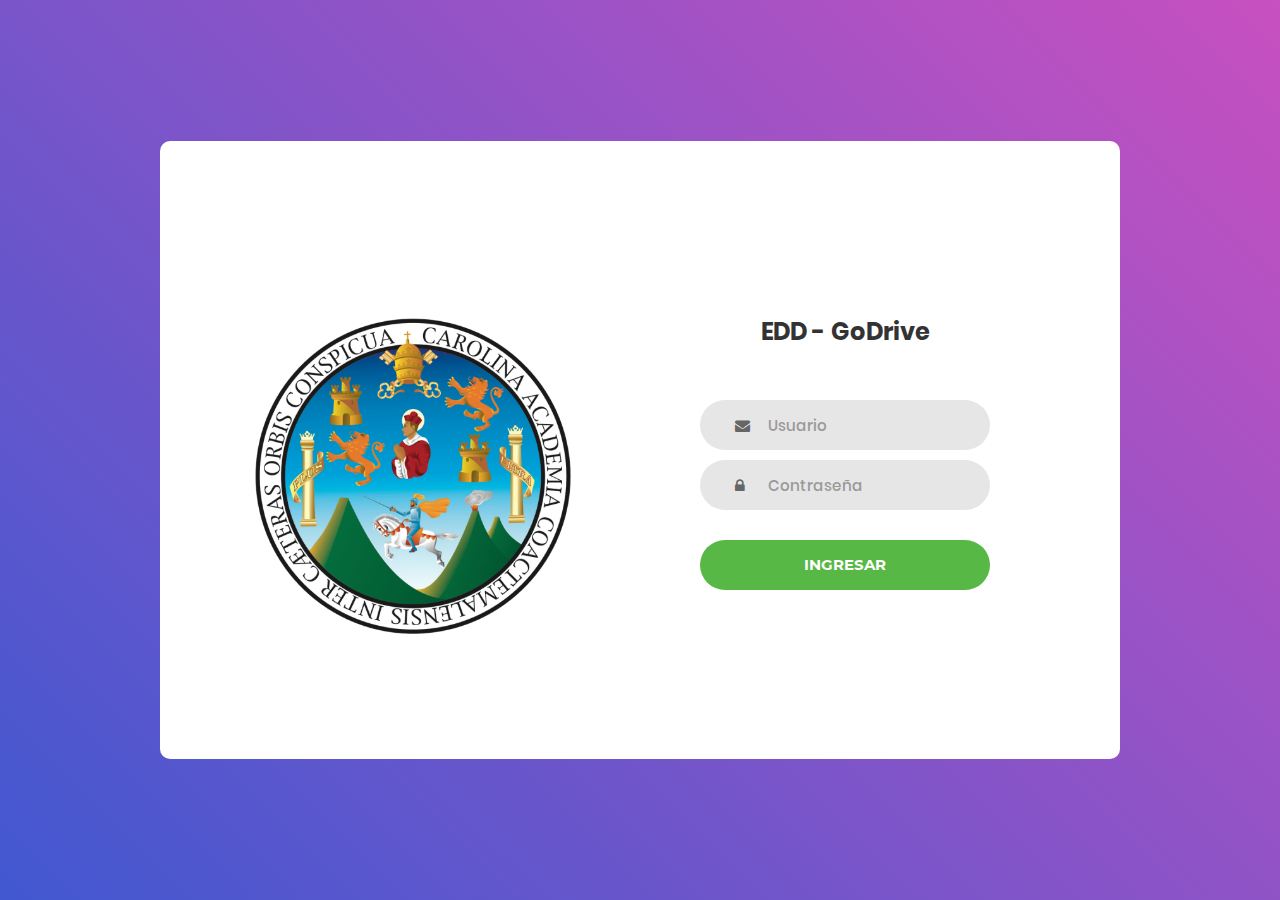
<file: EDD_Proyecto1_Fase2/Login/index.html>
<!DOCTYPE html>
<html lang="en">
<head>
	<title>EDD - GoDrive</title>
	<meta charset="UTF-8">
	<meta name="viewport" content="width=device-width, initial-scale=1">
<!--===============================================================================================-->	
	<!--<link rel="icon" type="image/png" href="images/icons/favicon.ico"/>
<!--===============================================================================================-->
	<link rel="stylesheet" type="text/css" href="vendor/bootstrap/css/bootstrap.min.css">
<!--===============================================================================================-->
	<link rel="stylesheet" type="text/css" href="fonts/font-awesome-4.7.0/css/font-awesome.min.css">
<!--===============================================================================================-->
	<link rel="stylesheet" type="text/css" href="vendor/animate/animate.css">
<!--===============================================================================================-->	
	<link rel="stylesheet" type="text/css" href="vendor/css-hamburgers/hamburgers.min.css">
<!--===============================================================================================-->
	<link rel="stylesheet" type="text/css" href="vendor/select2/select2.min.css">
<!--===============================================================================================-->
	<link rel="stylesheet" type="text/css" href="css/util.css">
	<link rel="stylesheet" type="text/css" href="css/main.css">
<!--===============================================================================================-->
</head>
<body>
	
	<div class="limiter">
		<div class="container-login100">
			<div class="wrap-login100">
				<div class="login100-pic js-tilt" data-tilt>
					<img src="images/usac.png" alt="IMG">
				</div>

				<form class="login100-form validate-form">
					<span class="login100-form-title">
						EDD - GoDrive
					</span>

					<div class="wrap-input100 validate-input" data-validate = "Usuario inválido, ingrese su carnet">
						<input class="input100" type="text" name="email" placeholder="Usuario">
						<span class="focus-input100"></span>
						<span class="symbol-input100">
							<i class="fa fa-envelope" aria-hidden="true"></i>
						</span>
					</div>

					<div class="wrap-input100 validate-input" data-validate = "Ingrese su contraseña">
						<input class="input100" type="password" name="pass" placeholder="Contraseña">
						<span class="focus-input100"></span>
						<span class="symbol-input100">
							<i class="fa fa-lock" aria-hidden="true"></i>
						</span>
					</div>
					
					<div class="container-login100-form-btn">
						<button type="submit" class="login100-form-btn">
							Ingresar
						</button>
					</div>

					

					<div class="text-center p-t-136">
						<a class="txt2" href="#">
							
						</a>
					</div>
				</form>
			</div>
		</div>
	</div>
	
	

	
<!--===============================================================================================-->	
	<script src="vendor/jquery/jquery-3.2.1.min.js"></script>
<!--===============================================================================================-->
	<script src="vendor/bootstrap/js/popper.js"></script>
	<script src="vendor/bootstrap/js/bootstrap.min.js"></script>
<!--===============================================================================================-->
	<script src="vendor/select2/select2.min.js"></script>
<!--===============================================================================================-->
	<script src="vendor/tilt/tilt.jquery.min.js"></script>
	<script >
		$('.js-tilt').tilt({
			scale: 1.1
		})
	</script>
<!--===============================================================================================-->
	<script src="js/main.js"></script>

</body>
</html>
</file>
<file: EDD_Proyecto1_Fase2/Login/css/util.css>
/*[ FONT SIZE ]
///////////////////////////////////////////////////////////
*/
.fs-1 {font-size: 1px;}
.fs-2 {font-size: 2px;}
.fs-3 {font-size: 3px;}
.fs-4 {font-size: 4px;}
.fs-5 {font-size: 5px;}
.fs-6 {font-size: 6px;}
.fs-7 {font-size: 7px;}
.fs-8 {font-size: 8px;}
.fs-9 {font-size: 9px;}
.fs-10 {font-size: 10px;}
.fs-11 {font-size: 11px;}
.fs-12 {font-size: 12px;}
.fs-13 {font-size: 13px;}
.fs-14 {font-size: 14px;}
.fs-15 {font-size: 15px;}
.fs-16 {font-size: 16px;}
.fs-17 {font-size: 17px;}
.fs-18 {font-size: 18px;}
.fs-19 {font-size: 19px;}
.fs-20 {font-size: 20px;}
.fs-21 {font-size: 21px;}
.fs-22 {font-size: 22px;}
.fs-23 {font-size: 23px;}
.fs-24 {font-size: 24px;}
.fs-25 {font-size: 25px;}
.fs-26 {font-size: 26px;}
.fs-27 {font-size: 27px;}
.fs-28 {font-size: 28px;}
.fs-29 {font-size: 29px;}
.fs-30 {font-size: 30px;}
.fs-31 {font-size: 31px;}
.fs-32 {font-size: 32px;}
.fs-33 {font-size: 33px;}
.fs-34 {font-size: 34px;}
.fs-35 {font-size: 35px;}
.fs-36 {font-size: 36px;}
.fs-37 {font-size: 37px;}
.fs-38 {font-size: 38px;}
.fs-39 {font-size: 39px;}
.fs-40 {font-size: 40px;}
.fs-41 {font-size: 41px;}
.fs-42 {font-size: 42px;}
.fs-43 {font-size: 43px;}
.fs-44 {font-size: 44px;}
.fs-45 {font-size: 45px;}
.fs-46 {font-size: 46px;}
.fs-47 {font-size: 47px;}
.fs-48 {font-size: 48px;}
.fs-49 {font-size: 49px;}
.fs-50 {font-size: 50px;}
.fs-51 {font-size: 51px;}
.fs-52 {font-size: 52px;}
.fs-53 {font-size: 53px;}
.fs-54 {font-size: 54px;}
.fs-55 {font-size: 55px;}
.fs-56 {font-size: 56px;}
.fs-57 {font-size: 57px;}
.fs-58 {font-size: 58px;}
.fs-59 {font-size: 59px;}
.fs-60 {font-size: 60px;}
.fs-61 {font-size: 61px;}
.fs-62 {font-size: 62px;}
.fs-63 {font-size: 63px;}
.fs-64 {font-size: 64px;}
.fs-65 {font-size: 65px;}
.fs-66 {font-size: 66px;}
.fs-67 {font-size: 67px;}
.fs-68 {font-size: 68px;}
.fs-69 {font-size: 69px;}
.fs-70 {font-size: 70px;}
.fs-71 {font-size: 71px;}
.fs-72 {font-size: 72px;}
.fs-73 {font-size: 73px;}
.fs-74 {font-size: 74px;}
.fs-75 {font-size: 75px;}
.fs-76 {font-size: 76px;}
.fs-77 {font-size: 77px;}
.fs-78 {font-size: 78px;}
.fs-79 {font-size: 79px;}
.fs-80 {font-size: 80px;}
.fs-81 {font-size: 81px;}
.fs-82 {font-size: 82px;}
.fs-83 {font-size: 83px;}
.fs-84 {font-size: 84px;}
.fs-85 {font-size: 85px;}
.fs-86 {font-size: 86px;}
.fs-87 {font-size: 87px;}
.fs-88 {font-size: 88px;}
.fs-89 {font-size: 89px;}
.fs-90 {font-size: 90px;}
.fs-91 {font-size: 91px;}
.fs-92 {font-size: 92px;}
.fs-93 {font-size: 93px;}
.fs-94 {font-size: 94px;}
.fs-95 {font-size: 95px;}
.fs-96 {font-size: 96px;}
.fs-97 {font-size: 97px;}
.fs-98 {font-size: 98px;}
.fs-99 {font-size: 99px;}
.fs-100 {font-size: 100px;}
.fs-101 {font-size: 101px;}
.fs-102 {font-size: 102px;}
.fs-103 {font-size: 103px;}
.fs-104 {font-size: 104px;}
.fs-105 {font-size: 105px;}
.fs-106 {font-size: 106px;}
.fs-107 {font-size: 107px;}
.fs-108 {font-size: 108px;}
.fs-109 {font-size: 109px;}
.fs-110 {font-size: 110px;}
.fs-111 {font-size: 111px;}
.fs-112 {font-size: 112px;}
.fs-113 {font-size: 113px;}
.fs-114 {font-size: 114px;}
.fs-115 {font-size: 115px;}
.fs-116 {font-size: 116px;}
.fs-117 {font-size: 117px;}
.fs-118 {font-size: 118px;}
.fs-119 {font-size: 119px;}
.fs-120 {font-size: 120px;}
.fs-121 {font-size: 121px;}
.fs-122 {font-size: 122px;}
.fs-123 {font-size: 123px;}
.fs-124 {font-size: 124px;}
.fs-125 {font-size: 125px;}
.fs-126 {font-size: 126px;}
.fs-127 {font-size: 127px;}
.fs-128 {font-size: 128px;}
.fs-129 {font-size: 129px;}
.fs-130 {font-size: 130px;}
.fs-131 {font-size: 131px;}
.fs-132 {font-size: 132px;}
.fs-133 {font-size: 133px;}
.fs-134 {font-size: 134px;}
.fs-135 {font-size: 135px;}
.fs-136 {font-size: 136px;}
.fs-137 {font-size: 137px;}
.fs-138 {font-size: 138px;}
.fs-139 {font-size: 139px;}
.fs-140 {font-size: 140px;}
.fs-141 {font-size: 141px;}
.fs-142 {font-size: 142px;}
.fs-143 {font-size: 143px;}
.fs-144 {font-size: 144px;}
.fs-145 {font-size: 145px;}
.fs-146 {font-size: 146px;}
.fs-147 {font-size: 147px;}
.fs-148 {font-size: 148px;}
.fs-149 {font-size: 149px;}
.fs-150 {font-size: 150px;}
.fs-151 {font-size: 151px;}
.fs-152 {font-size: 152px;}
.fs-153 {font-size: 153px;}
.fs-154 {font-size: 154px;}
.fs-155 {font-size: 155px;}
.fs-156 {font-size: 156px;}
.fs-157 {font-size: 157px;}
.fs-158 {font-size: 158px;}
.fs-159 {font-size: 159px;}
.fs-160 {font-size: 160px;}
.fs-161 {font-size: 161px;}
.fs-162 {font-size: 162px;}
.fs-163 {font-size: 163px;}
.fs-164 {font-size: 164px;}
.fs-165 {font-size: 165px;}
.fs-166 {font-size: 166px;}
.fs-167 {font-size: 167px;}
.fs-168 {font-size: 168px;}
.fs-169 {font-size: 169px;}
.fs-170 {font-size: 170px;}
.fs-171 {font-size: 171px;}
.fs-172 {font-size: 172px;}
.fs-173 {font-size: 173px;}
.fs-174 {font-size: 174px;}
.fs-175 {font-size: 175px;}
.fs-176 {font-size: 176px;}
.fs-177 {font-size: 177px;}
.fs-178 {font-size: 178px;}
.fs-179 {font-size: 179px;}
.fs-180 {font-size: 180px;}
.fs-181 {font-size: 181px;}
.fs-182 {font-size: 182px;}
.fs-183 {font-size: 183px;}
.fs-184 {font-size: 184px;}
.fs-185 {font-size: 185px;}
.fs-186 {font-size: 186px;}
.fs-187 {font-size: 187px;}
.fs-188 {font-size: 188px;}
.fs-189 {font-size: 189px;}
.fs-190 {font-size: 190px;}
.fs-191 {font-size: 191px;}
.fs-192 {font-size: 192px;}
.fs-193 {font-size: 193px;}
.fs-194 {font-size: 194px;}
.fs-195 {font-size: 195px;}
.fs-196 {font-size: 196px;}
.fs-197 {font-size: 197px;}
.fs-198 {font-size: 198px;}
.fs-199 {font-size: 199px;}
.fs-200 {font-size: 200px;}

/*[ PADDING ]
///////////////////////////////////////////////////////////
*/
.p-t-0 {padding-top: 0px;}
.p-t-1 {padding-top: 1px;}
.p-t-2 {padding-top: 2px;}
.p-t-3 {padding-top: 3px;}
.p-t-4 {padding-top: 4px;}
.p-t-5 {padding-top: 5px;}
.p-t-6 {padding-top: 6px;}
.p-t-7 {padding-top: 7px;}
.p-t-8 {padding-top: 8px;}
.p-t-9 {padding-top: 9px;}
.p-t-10 {padding-top: 10px;}
.p-t-11 {padding-top: 11px;}
.p-t-12 {padding-top: 12px;}
.p-t-13 {padding-top: 13px;}
.p-t-14 {padding-top: 14px;}
.p-t-15 {padding-top: 15px;}
.p-t-16 {padding-top: 16px;}
.p-t-17 {padding-top: 17px;}
.p-t-18 {padding-top: 18px;}
.p-t-19 {padding-top: 19px;}
.p-t-20 {padding-top: 20px;}
.p-t-21 {padding-top: 21px;}
.p-t-22 {padding-top: 22px;}
.p-t-23 {padding-top: 23px;}
.p-t-24 {padding-top: 24px;}
.p-t-25 {padding-top: 25px;}
.p-t-26 {padding-top: 26px;}
.p-t-27 {padding-top: 27px;}
.p-t-28 {padding-top: 28px;}
.p-t-29 {padding-top: 29px;}
.p-t-30 {padding-top: 30px;}
.p-t-31 {padding-top: 31px;}
.p-t-32 {padding-top: 32px;}
.p-t-33 {padding-top: 33px;}
.p-t-34 {padding-top: 34px;}
.p-t-35 {padding-top: 35px;}
.p-t-36 {padding-top: 36px;}
.p-t-37 {padding-top: 37px;}
.p-t-38 {padding-top: 38px;}
.p-t-39 {padding-top: 39px;}
.p-t-40 {padding-top: 40px;}
.p-t-41 {padding-top: 41px;}
.p-t-42 {padding-top: 42px;}
.p-t-43 {padding-top: 43px;}
.p-t-44 {padding-top: 44px;}
.p-t-45 {padding-top: 45px;}
.p-t-46 {padding-top: 46px;}
.p-t-47 {padding-top: 47px;}
.p-t-48 {padding-top: 48px;}
.p-t-49 {padding-top: 49px;}
.p-t-50 {padding-top: 50px;}
.p-t-51 {padding-top: 51px;}
.p-t-52 {padding-top: 52px;}
.p-t-53 {padding-top: 53px;}
.p-t-54 {padding-top: 54px;}
.p-t-55 {padding-top: 55px;}
.p-t-56 {padding-top: 56px;}
.p-t-57 {padding-top: 57px;}
.p-t-58 {padding-top: 58px;}
.p-t-59 {padding-top: 59px;}
.p-t-60 {padding-top: 60px;}
.p-t-61 {padding-top: 61px;}
.p-t-62 {padding-top: 62px;}
.p-t-63 {padding-top: 63px;}
.p-t-64 {padding-top: 64px;}
.p-t-65 {padding-top: 65px;}
.p-t-66 {padding-top: 66px;}
.p-t-67 {padding-top: 67px;}
.p-t-68 {padding-top: 68px;}
.p-t-69 {padding-top: 69px;}
.p-t-70 {padding-top: 70px;}
.p-t-71 {padding-top: 71px;}
.p-t-72 {padding-top: 72px;}
.p-t-73 {padding-top: 73px;}
.p-t-74 {padding-top: 74px;}
.p-t-75 {padding-top: 75px;}
.p-t-76 {padding-top: 76px;}
.p-t-77 {padding-top: 77px;}
.p-t-78 {padding-top: 78px;}
.p-t-79 {padding-top: 79px;}
.p-t-80 {padding-top: 80px;}
.p-t-81 {padding-top: 81px;}
.p-t-82 {padding-top: 82px;}
.p-t-83 {padding-top: 83px;}
.p-t-84 {padding-top: 84px;}
.p-t-85 {padding-top: 85px;}
.p-t-86 {padding-top: 86px;}
.p-t-87 {padding-top: 87px;}
.p-t-88 {padding-top: 88px;}
.p-t-89 {padding-top: 89px;}
.p-t-90 {padding-top: 90px;}
.p-t-91 {padding-top: 91px;}
.p-t-92 {padding-top: 92px;}
.p-t-93 {padding-top: 93px;}
.p-t-94 {padding-top: 94px;}
.p-t-95 {padding-top: 95px;}
.p-t-96 {padding-top: 96px;}
.p-t-97 {padding-top: 97px;}
.p-t-98 {padding-top: 98px;}
.p-t-99 {padding-top: 99px;}
.p-t-100 {padding-top: 100px;}
.p-t-101 {padding-top: 101px;}
.p-t-102 {padding-top: 102px;}
.p-t-103 {padding-top: 103px;}
.p-t-104 {padding-top: 104px;}
.p-t-105 {padding-top: 105px;}
.p-t-106 {padding-top: 106px;}
.p-t-107 {padding-top: 107px;}
.p-t-108 {padding-top: 108px;}
.p-t-109 {padding-top: 109px;}
.p-t-110 {padding-top: 110px;}
.p-t-111 {padding-top: 111px;}
.p-t-112 {padding-top: 112px;}
.p-t-113 {padding-top: 113px;}
.p-t-114 {padding-top: 114px;}
.p-t-115 {padding-top: 115px;}
.p-t-116 {padding-top: 116px;}
.p-t-117 {padding-top: 117px;}
.p-t-118 {padding-top: 118px;}
.p-t-119 {padding-top: 119px;}
.p-t-120 {padding-top: 120px;}
.p-t-121 {padding-top: 121px;}
.p-t-122 {padding-top: 122px;}
.p-t-123 {padding-top: 123px;}
.p-t-124 {padding-top: 124px;}
.p-t-125 {padding-top: 125px;}
.p-t-126 {padding-top: 126px;}
.p-t-127 {padding-top: 127px;}
.p-t-128 {padding-top: 128px;}
.p-t-129 {padding-top: 129px;}
.p-t-130 {padding-top: 130px;}
.p-t-131 {padding-top: 131px;}
.p-t-132 {padding-top: 132px;}
.p-t-133 {padding-top: 133px;}
.p-t-134 {padding-top: 134px;}
.p-t-135 {padding-top: 135px;}
.p-t-136 {padding-top: 136px;}
.p-t-137 {padding-top: 137px;}
.p-t-138 {padding-top: 138px;}
.p-t-139 {padding-top: 139px;}
.p-t-140 {padding-top: 140px;}
.p-t-141 {padding-top: 141px;}
.p-t-142 {padding-top: 142px;}
.p-t-143 {padding-top: 143px;}
.p-t-144 {padding-top: 144px;}
.p-t-145 {padding-top: 145px;}
.p-t-146 {padding-top: 146px;}
.p-t-147 {padding-top: 147px;}
.p-t-148 {padding-top: 148px;}
.p-t-149 {padding-top: 149px;}
.p-t-150 {padding-top: 150px;}
.p-t-151 {padding-top: 151px;}
.p-t-152 {padding-top: 152px;}
.p-t-153 {padding-top: 153px;}
.p-t-154 {padding-top: 154px;}
.p-t-155 {padding-top: 155px;}
.p-t-156 {padding-top: 156px;}
.p-t-157 {padding-top: 157px;}
.p-t-158 {padding-top: 158px;}
.p-t-159 {padding-top: 159px;}
.p-t-160 {padding-top: 160px;}
.p-t-161 {padding-top: 161px;}
.p-t-162 {padding-top: 162px;}
.p-t-163 {padding-top: 163px;}
.p-t-164 {padding-top: 164px;}
.p-t-165 {padding-top: 165px;}
.p-t-166 {padding-top: 166px;}
.p-t-167 {padding-top: 167px;}
.p-t-168 {padding-top: 168px;}
.p-t-169 {padding-top: 169px;}
.p-t-170 {padding-top: 170px;}
.p-t-171 {padding-top: 171px;}
.p-t-172 {padding-top: 172px;}
.p-t-173 {padding-top: 173px;}
.p-t-174 {padding-top: 174px;}
.p-t-175 {padding-top: 175px;}
.p-t-176 {padding-top: 176px;}
.p-t-177 {padding-top: 177px;}
.p-t-178 {padding-top: 178px;}
.p-t-179 {padding-top: 179px;}
.p-t-180 {padding-top: 180px;}
.p-t-181 {padding-top: 181px;}
.p-t-182 {padding-top: 182px;}
.p-t-183 {padding-top: 183px;}
.p-t-184 {padding-top: 184px;}
.p-t-185 {padding-top: 185px;}
.p-t-186 {padding-top: 186px;}
.p-t-187 {padding-top: 187px;}
.p-t-188 {padding-top: 188px;}
.p-t-189 {padding-top: 189px;}
.p-t-190 {padding-top: 190px;}
.p-t-191 {padding-top: 191px;}
.p-t-192 {padding-top: 192px;}
.p-t-193 {padding-top: 193px;}
.p-t-194 {padding-top: 194px;}
.p-t-195 {padding-top: 195px;}
.p-t-196 {padding-top: 196px;}
.p-t-197 {padding-top: 197px;}
.p-t-198 {padding-top: 198px;}
.p-t-199 {padding-top: 199px;}
.p-t-200 {padding-top: 200px;}
.p-t-201 {padding-top: 201px;}
.p-t-202 {padding-top: 202px;}
.p-t-203 {padding-top: 203px;}
.p-t-204 {padding-top: 204px;}
.p-t-205 {padding-top: 205px;}
.p-t-206 {padding-top: 206px;}
.p-t-207 {padding-top: 207px;}
.p-t-208 {padding-top: 208px;}
.p-t-209 {padding-top: 209px;}
.p-t-210 {padding-top: 210px;}
.p-t-211 {padding-top: 211px;}
.p-t-212 {padding-top: 212px;}
.p-t-213 {padding-top: 213px;}
.p-t-214 {padding-top: 214px;}
.p-t-215 {padding-top: 215px;}
.p-t-216 {padding-top: 216px;}
.p-t-217 {padding-top: 217px;}
.p-t-218 {padding-top: 218px;}
.p-t-219 {padding-top: 219px;}
.p-t-220 {padding-top: 220px;}
.p-t-221 {padding-top: 221px;}
.p-t-222 {padding-top: 222px;}
.p-t-223 {padding-top: 223px;}
.p-t-224 {padding-top: 224px;}
.p-t-225 {padding-top: 225px;}
.p-t-226 {padding-top: 226px;}
.p-t-227 {padding-top: 227px;}
.p-t-228 {padding-top: 228px;}
.p-t-229 {padding-top: 229px;}
.p-t-230 {padding-top: 230px;}
.p-t-231 {padding-top: 231px;}
.p-t-232 {padding-top: 232px;}
.p-t-233 {padding-top: 233px;}
.p-t-234 {padding-top: 234px;}
.p-t-235 {padding-top: 235px;}
.p-t-236 {padding-top: 236px;}
.p-t-237 {padding-top: 237px;}
.p-t-238 {padding-top: 238px;}
.p-t-239 {padding-top: 239px;}
.p-t-240 {padding-top: 240px;}
.p-t-241 {padding-top: 241px;}
.p-t-242 {padding-top: 242px;}
.p-t-243 {padding-top: 243px;}
.p-t-244 {padding-top: 244px;}
.p-t-245 {padding-top: 245px;}
.p-t-246 {padding-top: 246px;}
.p-t-247 {padding-top: 247px;}
.p-t-248 {padding-top: 248px;}
.p-t-249 {padding-top: 249px;}
.p-t-250 {padding-top: 250px;}
.p-b-0 {padding-bottom: 0px;}
.p-b-1 {padding-bottom: 1px;}
.p-b-2 {padding-bottom: 2px;}
.p-b-3 {padding-bottom: 3px;}
.p-b-4 {padding-bottom: 4px;}
.p-b-5 {padding-bottom: 5px;}
.p-b-6 {padding-bottom: 6px;}
.p-b-7 {padding-bottom: 7px;}
.p-b-8 {padding-bottom: 8px;}
.p-b-9 {padding-bottom: 9px;}
.p-b-10 {padding-bottom: 10px;}
.p-b-11 {padding-bottom: 11px;}
.p-b-12 {padding-bottom: 12px;}
.p-b-13 {padding-bottom: 13px;}
.p-b-14 {padding-bottom: 14px;}
.p-b-15 {padding-bottom: 15px;}
.p-b-16 {padding-bottom: 16px;}
.p-b-17 {padding-bottom: 17px;}
.p-b-18 {padding-bottom: 18px;}
.p-b-19 {padding-bottom: 19px;}
.p-b-20 {padding-bottom: 20px;}
.p-b-21 {padding-bottom: 21px;}
.p-b-22 {padding-bottom: 22px;}
.p-b-23 {padding-bottom: 23px;}
.p-b-24 {padding-bottom: 24px;}
.p-b-25 {padding-bottom: 25px;}
.p-b-26 {padding-bottom: 26px;}
.p-b-27 {padding-bottom: 27px;}
.p-b-28 {padding-bottom: 28px;}
.p-b-29 {padding-bottom: 29px;}
.p-b-30 {padding-bottom: 30px;}
.p-b-31 {padding-bottom: 31px;}
.p-b-32 {padding-bottom: 32px;}
.p-b-33 {padding-bottom: 33px;}
.p-b-34 {padding-bottom: 34px;}
.p-b-35 {padding-bottom: 35px;}
.p-b-36 {padding-bottom: 36px;}
.p-b-37 {padding-bottom: 37px;}
.p-b-38 {padding-bottom: 38px;}
.p-b-39 {padding-bottom: 39px;}
.p-b-40 {padding-bottom: 40px;}
.p-b-41 {padding-bottom: 41px;}
.p-b-42 {padding-bottom: 42px;}
.p-b-43 {padding-bottom: 43px;}
.p-b-44 {padding-bottom: 44px;}
.p-b-45 {padding-bottom: 45px;}
.p-b-46 {padding-bottom: 46px;}
.p-b-47 {padding-bottom: 47px;}
.p-b-48 {padding-bottom: 48px;}
.p-b-49 {padding-bottom: 49px;}
.p-b-50 {padding-bottom: 50px;}
.p-b-51 {padding-bottom: 51px;}
.p-b-52 {padding-bottom: 52px;}
.p-b-53 {padding-bottom: 53px;}
.p-b-54 {padding-bottom: 54px;}
.p-b-55 {padding-bottom: 55px;}
.p-b-56 {padding-bottom: 56px;}
.p-b-57 {padding-bottom: 57px;}
.p-b-58 {padding-bottom: 58px;}
.p-b-59 {padding-bottom: 59px;}
.p-b-60 {padding-bottom: 60px;}
.p-b-61 {padding-bottom: 61px;}
.p-b-62 {padding-bottom: 62px;}
.p-b-63 {padding-bottom: 63px;}
.p-b-64 {padding-bottom: 64px;}
.p-b-65 {padding-bottom: 65px;}
.p-b-66 {padding-bottom: 66px;}
.p-b-67 {padding-bottom: 67px;}
.p-b-68 {padding-bottom: 68px;}
.p-b-69 {padding-bottom: 69px;}
.p-b-70 {padding-bottom: 70px;}
.p-b-71 {padding-bottom: 71px;}
.p-b-72 {padding-bottom: 72px;}
.p-b-73 {padding-bottom: 73px;}
.p-b-74 {padding-bottom: 74px;}
.p-b-75 {padding-bottom: 75px;}
.p-b-76 {padding-bottom: 76px;}
.p-b-77 {padding-bottom: 77px;}
.p-b-78 {padding-bottom: 78px;}
.p-b-79 {padding-bottom: 79px;}
.p-b-80 {padding-bottom: 80px;}
.p-b-81 {padding-bottom: 81px;}
.p-b-82 {padding-bottom: 82px;}
.p-b-83 {padding-bottom: 83px;}
.p-b-84 {padding-bottom: 84px;}
.p-b-85 {padding-bottom: 85px;}
.p-b-86 {padding-bottom: 86px;}
.p-b-87 {padding-bottom: 87px;}
.p-b-88 {padding-bottom: 88px;}
.p-b-89 {padding-bottom: 89px;}
.p-b-90 {padding-bottom: 90px;}
.p-b-91 {padding-bottom: 91px;}
.p-b-92 {padding-bottom: 92px;}
.p-b-93 {padding-bottom: 93px;}
.p-b-94 {padding-bottom: 94px;}
.p-b-95 {padding-bottom: 95px;}
.p-b-96 {padding-bottom: 96px;}
.p-b-97 {padding-bottom: 97px;}
.p-b-98 {padding-bottom: 98px;}
.p-b-99 {padding-bottom: 99px;}
.p-b-100 {padding-bottom: 100px;}
.p-b-101 {padding-bottom: 101px;}
.p-b-102 {padding-bottom: 102px;}
.p-b-103 {padding-bottom: 103px;}
.p-b-104 {padding-bottom: 104px;}
.p-b-105 {padding-bottom: 105px;}
.p-b-106 {padding-bottom: 106px;}
.p-b-107 {padding-bottom: 107px;}
.p-b-108 {padding-bottom: 108px;}
.p-b-109 {padding-bottom: 109px;}
.p-b-110 {padding-bottom: 110px;}
.p-b-111 {padding-bottom: 111px;}
.p-b-112 {padding-bottom: 112px;}
.p-b-113 {padding-bottom: 113px;}
.p-b-114 {padding-bottom: 114px;}
.p-b-115 {padding-bottom: 115px;}
.p-b-116 {padding-bottom: 116px;}
.p-b-117 {padding-bottom: 117px;}
.p-b-118 {padding-bottom: 118px;}
.p-b-119 {padding-bottom: 119px;}
.p-b-120 {padding-bottom: 120px;}
.p-b-121 {padding-bottom: 121px;}
.p-b-122 {padding-bottom: 122px;}
.p-b-123 {padding-bottom: 123px;}
.p-b-124 {padding-bottom: 124px;}
.p-b-125 {padding-bottom: 125px;}
.p-b-126 {padding-bottom: 126px;}
.p-b-127 {padding-bottom: 127px;}
.p-b-128 {padding-bottom: 128px;}
.p-b-129 {padding-bottom: 129px;}
.p-b-130 {padding-bottom: 130px;}
.p-b-131 {padding-bottom: 131px;}
.p-b-132 {padding-bottom: 132px;}
.p-b-133 {padding-bottom: 133px;}
.p-b-134 {padding-bottom: 134px;}
.p-b-135 {padding-bottom: 135px;}
.p-b-136 {padding-bottom: 136px;}
.p-b-137 {padding-bottom: 137px;}
.p-b-138 {padding-bottom: 138px;}
.p-b-139 {padding-bottom: 139px;}
.p-b-140 {padding-bottom: 140px;}
.p-b-141 {padding-bottom: 141px;}
.p-b-142 {padding-bottom: 142px;}
.p-b-143 {padding-bottom: 143px;}
.p-b-144 {padding-bottom: 144px;}
.p-b-145 {padding-bottom: 145px;}
.p-b-146 {padding-bottom: 146px;}
.p-b-147 {padding-bottom: 147px;}
.p-b-148 {padding-bottom: 148px;}
.p-b-149 {padding-bottom: 149px;}
.p-b-150 {padding-bottom: 150px;}
.p-b-151 {padding-bottom: 151px;}
.p-b-152 {padding-bottom: 152px;}
.p-b-153 {padding-bottom: 153px;}
.p-b-154 {padding-bottom: 154px;}
.p-b-155 {padding-bottom: 155px;}
.p-b-156 {padding-bottom: 156px;}
.p-b-157 {padding-bottom: 157px;}
.p-b-158 {padding-bottom: 158px;}
.p-b-159 {padding-bottom: 159px;}
.p-b-160 {padding-bottom: 160px;}
.p-b-161 {padding-bottom: 161px;}
.p-b-162 {padding-bottom: 162px;}
.p-b-163 {padding-bottom: 163px;}
.p-b-164 {padding-bottom: 164px;}
.p-b-165 {padding-bottom: 165px;}
.p-b-166 {padding-bottom: 166px;}
.p-b-167 {padding-bottom: 167px;}
.p-b-168 {padding-bottom: 168px;}
.p-b-169 {padding-bottom: 169px;}
.p-b-170 {padding-bottom: 170px;}
.p-b-171 {padding-bottom: 171px;}
.p-b-172 {padding-bottom: 172px;}
.p-b-173 {padding-bottom: 173px;}
.p-b-174 {padding-bottom: 174px;}
.p-b-175 {padding-bottom: 175px;}
.p-b-176 {padding-bottom: 176px;}
.p-b-177 {padding-bottom: 177px;}
.p-b-178 {padding-bottom: 178px;}
.p-b-179 {padding-bottom: 179px;}
.p-b-180 {padding-bottom: 180px;}
.p-b-181 {padding-bottom: 181px;}
.p-b-182 {padding-bottom: 182px;}
.p-b-183 {padding-bottom: 183px;}
.p-b-184 {padding-bottom: 184px;}
.p-b-185 {padding-bottom: 185px;}
.p-b-186 {padding-bottom: 186px;}
.p-b-187 {padding-bottom: 187px;}
.p-b-188 {padding-bottom: 188px;}
.p-b-189 {padding-bottom: 189px;}
.p-b-190 {padding-bottom: 190px;}
.p-b-191 {padding-bottom: 191px;}
.p-b-192 {padding-bottom: 192px;}
.p-b-193 {padding-bottom: 193px;}
.p-b-194 {padding-bottom: 194px;}
.p-b-195 {padding-bottom: 195px;}
.p-b-196 {padding-bottom: 196px;}
.p-b-197 {padding-bottom: 197px;}
.p-b-198 {padding-bottom: 198px;}
.p-b-199 {padding-bottom: 199px;}
.p-b-200 {padding-bottom: 200px;}
.p-b-201 {padding-bottom: 201px;}
.p-b-202 {padding-bottom: 202px;}
.p-b-203 {padding-bottom: 203px;}
.p-b-204 {padding-bottom: 204px;}
.p-b-205 {padding-bottom: 205px;}
.p-b-206 {padding-bottom: 206px;}
.p-b-207 {padding-bottom: 207px;}
.p-b-208 {padding-bottom: 208px;}
.p-b-209 {padding-bottom: 209px;}
.p-b-210 {padding-bottom: 210px;}
.p-b-211 {padding-bottom: 211px;}
.p-b-212 {padding-bottom: 212px;}
.p-b-213 {padding-bottom: 213px;}
.p-b-214 {padding-bottom: 214px;}
.p-b-215 {padding-bottom: 215px;}
.p-b-216 {padding-bottom: 216px;}
.p-b-217 {padding-bottom: 217px;}
.p-b-218 {padding-bottom: 218px;}
.p-b-219 {padding-bottom: 219px;}
.p-b-220 {padding-bottom: 220px;}
.p-b-221 {padding-bottom: 221px;}
.p-b-222 {padding-bottom: 222px;}
.p-b-223 {padding-bottom: 223px;}
.p-b-224 {padding-bottom: 224px;}
.p-b-225 {padding-bottom: 225px;}
.p-b-226 {padding-bottom: 226px;}
.p-b-227 {padding-bottom: 227px;}
.p-b-228 {padding-bottom: 228px;}
.p-b-229 {padding-bottom: 229px;}
.p-b-230 {padding-bottom: 230px;}
.p-b-231 {padding-bottom: 231px;}
.p-b-232 {padding-bottom: 232px;}
.p-b-233 {padding-bottom: 233px;}
.p-b-234 {padding-bottom: 234px;}
.p-b-235 {padding-bottom: 235px;}
.p-b-236 {padding-bottom: 236px;}
.p-b-237 {padding-bottom: 237px;}
.p-b-238 {padding-bottom: 238px;}
.p-b-239 {padding-bottom: 239px;}
.p-b-240 {padding-bottom: 240px;}
.p-b-241 {padding-bottom: 241px;}
.p-b-242 {padding-bottom: 242px;}
.p-b-243 {padding-bottom: 243px;}
.p-b-244 {padding-bottom: 244px;}
.p-b-245 {padding-bottom: 245px;}
.p-b-246 {padding-bottom: 246px;}
.p-b-247 {padding-bottom: 247px;}
.p-b-248 {padding-bottom: 248px;}
.p-b-249 {padding-bottom: 249px;}
.p-b-250 {padding-bottom: 250px;}
.p-l-0 {padding-left: 0px;}
.p-l-1 {padding-left: 1px;}
.p-l-2 {padding-left: 2px;}
.p-l-3 {padding-left: 3px;}
.p-l-4 {padding-left: 4px;}
.p-l-5 {padding-left: 5px;}
.p-l-6 {padding-left: 6px;}
.p-l-7 {padding-left: 7px;}
.p-l-8 {padding-left: 8px;}
.p-l-9 {padding-left: 9px;}
.p-l-10 {padding-left: 10px;}
.p-l-11 {padding-left: 11px;}
.p-l-12 {padding-left: 12px;}
.p-l-13 {padding-left: 13px;}
.p-l-14 {padding-left: 14px;}
.p-l-15 {padding-left: 15px;}
.p-l-16 {padding-left: 16px;}
.p-l-17 {padding-left: 17px;}
.p-l-18 {padding-left: 18px;}
.p-l-19 {padding-left: 19px;}
.p-l-20 {padding-left: 20px;}
.p-l-21 {padding-left: 21px;}
.p-l-22 {padding-left: 22px;}
.p-l-23 {padding-left: 23px;}
.p-l-24 {padding-left: 24px;}
.p-l-25 {padding-left: 25px;}
.p-l-26 {padding-left: 26px;}
.p-l-27 {padding-left: 27px;}
.p-l-28 {padding-left: 28px;}
.p-l-29 {padding-left: 29px;}
.p-l-30 {padding-left: 30px;}
.p-l-31 {padding-left: 31px;}
.p-l-32 {padding-left: 32px;}
.p-l-33 {padding-left: 33px;}
.p-l-34 {padding-left: 34px;}
.p-l-35 {padding-left: 35px;}
.p-l-36 {padding-left: 36px;}
.p-l-37 {padding-left: 37px;}
.p-l-38 {padding-left: 38px;}
.p-l-39 {padding-left: 39px;}
.p-l-40 {padding-left: 40px;}
.p-l-41 {padding-left: 41px;}
.p-l-42 {padding-left: 42px;}
.p-l-43 {padding-left: 43px;}
.p-l-44 {padding-left: 44px;}
.p-l-45 {padding-left: 45px;}
.p-l-46 {padding-left: 46px;}
.p-l-47 {padding-left: 47px;}
.p-l-48 {padding-left: 48px;}
.p-l-49 {padding-left: 49px;}
.p-l-50 {padding-left: 50px;}
.p-l-51 {padding-left: 51px;}
.p-l-52 {padding-left: 52px;}
.p-l-53 {padding-left: 53px;}
.p-l-54 {padding-left: 54px;}
.p-l-55 {padding-left: 55px;}
.p-l-56 {padding-left: 56px;}
.p-l-57 {padding-left: 57px;}
.p-l-58 {padding-left: 58px;}
.p-l-59 {padding-left: 59px;}
.p-l-60 {padding-left: 60px;}
.p-l-61 {padding-left: 61px;}
.p-l-62 {padding-left: 62px;}
.p-l-63 {padding-left: 63px;}
.p-l-64 {padding-left: 64px;}
.p-l-65 {padding-left: 65px;}
.p-l-66 {padding-left: 66px;}
.p-l-67 {padding-left: 67px;}
.p-l-68 {padding-left: 68px;}
.p-l-69 {padding-left: 69px;}
.p-l-70 {padding-left: 70px;}
.p-l-71 {padding-left: 71px;}
.p-l-72 {padding-left: 72px;}
.p-l-73 {padding-left: 73px;}
.p-l-74 {padding-left: 74px;}
.p-l-75 {padding-left: 75px;}
.p-l-76 {padding-left: 76px;}
.p-l-77 {padding-left: 77px;}
.p-l-78 {padding-left: 78px;}
.p-l-79 {padding-left: 79px;}
.p-l-80 {padding-left: 80px;}
.p-l-81 {padding-left: 81px;}
.p-l-82 {padding-left: 82px;}
.p-l-83 {padding-left: 83px;}
.p-l-84 {padding-left: 84px;}
.p-l-85 {padding-left: 85px;}
.p-l-86 {padding-left: 86px;}
.p-l-87 {padding-left: 87px;}
.p-l-88 {padding-left: 88px;}
.p-l-89 {padding-left: 89px;}
.p-l-90 {padding-left: 90px;}
.p-l-91 {padding-left: 91px;}
.p-l-92 {padding-left: 92px;}
.p-l-93 {padding-left: 93px;}
.p-l-94 {padding-left: 94px;}
.p-l-95 {padding-left: 95px;}
.p-l-96 {padding-left: 96px;}
.p-l-97 {padding-left: 97px;}
.p-l-98 {padding-left: 98px;}
.p-l-99 {padding-left: 99px;}
.p-l-100 {padding-left: 100px;}
.p-l-101 {padding-left: 101px;}
.p-l-102 {padding-left: 102px;}
.p-l-103 {padding-left: 103px;}
.p-l-104 {padding-left: 104px;}
.p-l-105 {padding-left: 105px;}
.p-l-106 {padding-left: 106px;}
.p-l-107 {padding-left: 107px;}
.p-l-108 {padding-left: 108px;}
.p-l-109 {padding-left: 109px;}
.p-l-110 {padding-left: 110px;}
.p-l-111 {padding-left: 111px;}
.p-l-112 {padding-left: 112px;}
.p-l-113 {padding-left: 113px;}
.p-l-114 {padding-left: 114px;}
.p-l-115 {padding-left: 115px;}
.p-l-116 {padding-left: 116px;}
.p-l-117 {padding-left: 117px;}
.p-l-118 {padding-left: 118px;}
.p-l-119 {padding-left: 119px;}
.p-l-120 {padding-left: 120px;}
.p-l-121 {padding-left: 121px;}
.p-l-122 {padding-left: 122px;}
.p-l-123 {padding-left: 123px;}
.p-l-124 {padding-left: 124px;}
.p-l-125 {padding-left: 125px;}
.p-l-126 {padding-left: 126px;}
.p-l-127 {padding-left: 127px;}
.p-l-128 {padding-left: 128px;}
.p-l-129 {padding-left: 129px;}
.p-l-130 {padding-left: 130px;}
.p-l-131 {padding-left: 131px;}
.p-l-132 {padding-left: 132px;}
.p-l-133 {padding-left: 133px;}
.p-l-134 {padding-left: 134px;}
.p-l-135 {padding-left: 135px;}
.p-l-136 {padding-left: 136px;}
.p-l-137 {padding-left: 137px;}
.p-l-138 {padding-left: 138px;}
.p-l-139 {padding-left: 139px;}
.p-l-140 {padding-left: 140px;}
.p-l-141 {padding-left: 141px;}
.p-l-142 {padding-left: 142px;}
.p-l-143 {padding-left: 143px;}
.p-l-144 {padding-left: 144px;}
.p-l-145 {padding-left: 145px;}
.p-l-146 {padding-left: 146px;}
.p-l-147 {padding-left: 147px;}
.p-l-148 {padding-left: 148px;}
.p-l-149 {padding-left: 149px;}
.p-l-150 {padding-left: 150px;}
.p-l-151 {padding-left: 151px;}
.p-l-152 {padding-left: 152px;}
.p-l-153 {padding-left: 153px;}
.p-l-154 {padding-left: 154px;}
.p-l-155 {padding-left: 155px;}
.p-l-156 {padding-left: 156px;}
.p-l-157 {padding-left: 157px;}
.p-l-158 {padding-left: 158px;}
.p-l-159 {padding-left: 159px;}
.p-l-160 {padding-left: 160px;}
.p-l-161 {padding-left: 161px;}
.p-l-162 {padding-left: 162px;}
.p-l-163 {padding-left: 163px;}
.p-l-164 {padding-left: 164px;}
.p-l-165 {padding-left: 165px;}
.p-l-166 {padding-left: 166px;}
.p-l-167 {padding-left: 167px;}
.p-l-168 {padding-left: 168px;}
.p-l-169 {padding-left: 169px;}
.p-l-170 {padding-left: 170px;}
.p-l-171 {padding-left: 171px;}
.p-l-172 {padding-left: 172px;}
.p-l-173 {padding-left: 173px;}
.p-l-174 {padding-left: 174px;}
.p-l-175 {padding-left: 175px;}
.p-l-176 {padding-left: 176px;}
.p-l-177 {padding-left: 177px;}
.p-l-178 {padding-left: 178px;}
.p-l-179 {padding-left: 179px;}
.p-l-180 {padding-left: 180px;}
.p-l-181 {padding-left: 181px;}
.p-l-182 {padding-left: 182px;}
.p-l-183 {padding-left: 183px;}
.p-l-184 {padding-left: 184px;}
.p-l-185 {padding-left: 185px;}
.p-l-186 {padding-left: 186px;}
.p-l-187 {padding-left: 187px;}
.p-l-188 {padding-left: 188px;}
.p-l-189 {padding-left: 189px;}
.p-l-190 {padding-left: 190px;}
.p-l-191 {padding-left: 191px;}
.p-l-192 {padding-left: 192px;}
.p-l-193 {padding-left: 193px;}
.p-l-194 {padding-left: 194px;}
.p-l-195 {padding-left: 195px;}
.p-l-196 {padding-left: 196px;}
.p-l-197 {padding-left: 197px;}
.p-l-198 {padding-left: 198px;}
.p-l-199 {padding-left: 199px;}
.p-l-200 {padding-left: 200px;}
.p-l-201 {padding-left: 201px;}
.p-l-202 {padding-left: 202px;}
.p-l-203 {padding-left: 203px;}
.p-l-204 {padding-left: 204px;}
.p-l-205 {padding-left: 205px;}
.p-l-206 {padding-left: 206px;}
.p-l-207 {padding-left: 207px;}
.p-l-208 {padding-left: 208px;}
.p-l-209 {padding-left: 209px;}
.p-l-210 {padding-left: 210px;}
.p-l-211 {padding-left: 211px;}
.p-l-212 {padding-left: 212px;}
.p-l-213 {padding-left: 213px;}
.p-l-214 {padding-left: 214px;}
.p-l-215 {padding-left: 215px;}
.p-l-216 {padding-left: 216px;}
.p-l-217 {padding-left: 217px;}
.p-l-218 {padding-left: 218px;}
.p-l-219 {padding-left: 219px;}
.p-l-220 {padding-left: 220px;}
.p-l-221 {padding-left: 221px;}
.p-l-222 {padding-left: 222px;}
.p-l-223 {padding-left: 223px;}
.p-l-224 {padding-left: 224px;}
.p-l-225 {padding-left: 225px;}
.p-l-226 {padding-left: 226px;}
.p-l-227 {padding-left: 227px;}
.p-l-228 {padding-left: 228px;}
.p-l-229 {padding-left: 229px;}
.p-l-230 {padding-left: 230px;}
.p-l-231 {padding-left: 231px;}
.p-l-232 {padding-left: 232px;}
.p-l-233 {padding-left: 233px;}
.p-l-234 {padding-left: 234px;}
.p-l-235 {padding-left: 235px;}
.p-l-236 {padding-left: 236px;}
.p-l-237 {padding-left: 237px;}
.p-l-238 {padding-left: 238px;}
.p-l-239 {padding-left: 239px;}
.p-l-240 {padding-left: 240px;}
.p-l-241 {padding-left: 241px;}
.p-l-242 {padding-left: 242px;}
.p-l-243 {padding-left: 243px;}
.p-l-244 {padding-left: 244px;}
.p-l-245 {padding-left: 245px;}
.p-l-246 {padding-left: 246px;}
.p-l-247 {padding-left: 247px;}
.p-l-248 {padding-left: 248px;}
.p-l-249 {padding-left: 249px;}
.p-l-250 {padding-left: 250px;}
.p-r-0 {padding-right: 0px;}
.p-r-1 {padding-right: 1px;}
.p-r-2 {padding-right: 2px;}
.p-r-3 {padding-right: 3px;}
.p-r-4 {padding-right: 4px;}
.p-r-5 {padding-right: 5px;}
.p-r-6 {padding-right: 6px;}
.p-r-7 {padding-right: 7px;}
.p-r-8 {padding-right: 8px;}
.p-r-9 {padding-right: 9px;}
.p-r-10 {padding-right: 10px;}
.p-r-11 {padding-right: 11px;}
.p-r-12 {padding-right: 12px;}
.p-r-13 {padding-right: 13px;}
.p-r-14 {padding-right: 14px;}
.p-r-15 {padding-right: 15px;}
.p-r-16 {padding-right: 16px;}
.p-r-17 {padding-right: 17px;}
.p-r-18 {padding-right: 18px;}
.p-r-19 {padding-right: 19px;}
.p-r-20 {padding-right: 20px;}
.p-r-21 {padding-right: 21px;}
.p-r-22 {padding-right: 22px;}
.p-r-23 {padding-right: 23px;}
.p-r-24 {padding-right: 24px;}
.p-r-25 {padding-right: 25px;}
.p-r-26 {padding-right: 26px;}
.p-r-27 {padding-right: 27px;}
.p-r-28 {padding-right: 28px;}
.p-r-29 {padding-right: 29px;}
.p-r-30 {padding-right: 30px;}
.p-r-31 {padding-right: 31px;}
.p-r-32 {padding-right: 32px;}
.p-r-33 {padding-right: 33px;}
.p-r-34 {padding-right: 34px;}
.p-r-35 {padding-right: 35px;}
.p-r-36 {padding-right: 36px;}
.p-r-37 {padding-right: 37px;}
.p-r-38 {padding-right: 38px;}
.p-r-39 {padding-right: 39px;}
.p-r-40 {padding-right: 40px;}
.p-r-41 {padding-right: 41px;}
.p-r-42 {padding-right: 42px;}
.p-r-43 {padding-right: 43px;}
.p-r-44 {padding-right: 44px;}
.p-r-45 {padding-right: 45px;}
.p-r-46 {padding-right: 46px;}
.p-r-47 {padding-right: 47px;}
.p-r-48 {padding-right: 48px;}
.p-r-49 {padding-right: 49px;}
.p-r-50 {padding-right: 50px;}
.p-r-51 {padding-right: 51px;}
.p-r-52 {padding-right: 52px;}
.p-r-53 {padding-right: 53px;}
.p-r-54 {padding-right: 54px;}
.p-r-55 {padding-right: 55px;}
.p-r-56 {padding-right: 56px;}
.p-r-57 {padding-right: 57px;}
.p-r-58 {padding-right: 58px;}
.p-r-59 {padding-right: 59px;}
.p-r-60 {padding-right: 60px;}
.p-r-61 {padding-right: 61px;}
.p-r-62 {padding-right: 62px;}
.p-r-63 {padding-right: 63px;}
.p-r-64 {padding-right: 64px;}
.p-r-65 {padding-right: 65px;}
.p-r-66 {padding-right: 66px;}
.p-r-67 {padding-right: 67px;}
.p-r-68 {padding-right: 68px;}
.p-r-69 {padding-right: 69px;}
.p-r-70 {padding-right: 70px;}
.p-r-71 {padding-right: 71px;}
.p-r-72 {padding-right: 72px;}
.p-r-73 {padding-right: 73px;}
.p-r-74 {padding-right: 74px;}
.p-r-75 {padding-right: 75px;}
.p-r-76 {padding-right: 76px;}
.p-r-77 {padding-right: 77px;}
.p-r-78 {padding-right: 78px;}
.p-r-79 {padding-right: 79px;}
.p-r-80 {padding-right: 80px;}
.p-r-81 {padding-right: 81px;}
.p-r-82 {padding-right: 82px;}
.p-r-83 {padding-right: 83px;}
.p-r-84 {padding-right: 84px;}
.p-r-85 {padding-right: 85px;}
.p-r-86 {padding-right: 86px;}
.p-r-87 {padding-right: 87px;}
.p-r-88 {padding-right: 88px;}
.p-r-89 {padding-right: 89px;}
.p-r-90 {padding-right: 90px;}
.p-r-91 {padding-right: 91px;}
.p-r-92 {padding-right: 92px;}
.p-r-93 {padding-right: 93px;}
.p-r-94 {padding-right: 94px;}
.p-r-95 {padding-right: 95px;}
.p-r-96 {padding-right: 96px;}
.p-r-97 {padding-right: 97px;}
.p-r-98 {padding-right: 98px;}
.p-r-99 {padding-right: 99px;}
.p-r-100 {padding-right: 100px;}
.p-r-101 {padding-right: 101px;}
.p-r-102 {padding-right: 102px;}
.p-r-103 {padding-right: 103px;}
.p-r-104 {padding-right: 104px;}
.p-r-105 {padding-right: 105px;}
.p-r-106 {padding-right: 106px;}
.p-r-107 {padding-right: 107px;}
.p-r-108 {padding-right: 108px;}
.p-r-109 {padding-right: 109px;}
.p-r-110 {padding-right: 110px;}
.p-r-111 {padding-right: 111px;}
.p-r-112 {padding-right: 112px;}
.p-r-113 {padding-right: 113px;}
.p-r-114 {padding-right: 114px;}
.p-r-115 {padding-right: 115px;}
.p-r-116 {padding-right: 116px;}
.p-r-117 {padding-right: 117px;}
.p-r-118 {padding-right: 118px;}
.p-r-119 {padding-right: 119px;}
.p-r-120 {padding-right: 120px;}
.p-r-121 {padding-right: 121px;}
.p-r-122 {padding-right: 122px;}
.p-r-123 {padding-right: 123px;}
.p-r-124 {padding-right: 124px;}
.p-r-125 {padding-right: 125px;}
.p-r-126 {padding-right: 126px;}
.p-r-127 {padding-right: 127px;}
.p-r-128 {padding-right: 128px;}
.p-r-129 {padding-right: 129px;}
.p-r-130 {padding-right: 130px;}
.p-r-131 {padding-right: 131px;}
.p-r-132 {padding-right: 132px;}
.p-r-133 {padding-right: 133px;}
.p-r-134 {padding-right: 134px;}
.p-r-135 {padding-right: 135px;}
.p-r-136 {padding-right: 136px;}
.p-r-137 {padding-right: 137px;}
.p-r-138 {padding-right: 138px;}
.p-r-139 {padding-right: 139px;}
.p-r-140 {padding-right: 140px;}
.p-r-141 {padding-right: 141px;}
.p-r-142 {padding-right: 142px;}
.p-r-143 {padding-right: 143px;}
.p-r-144 {padding-right: 144px;}
.p-r-145 {padding-right: 145px;}
.p-r-146 {padding-right: 146px;}
.p-r-147 {padding-right: 147px;}
.p-r-148 {padding-right: 148px;}
.p-r-149 {padding-right: 149px;}
.p-r-150 {padding-right: 150px;}
.p-r-151 {padding-right: 151px;}
.p-r-152 {padding-right: 152px;}
.p-r-153 {padding-right: 153px;}
.p-r-154 {padding-right: 154px;}
.p-r-155 {padding-right: 155px;}
.p-r-156 {padding-right: 156px;}
.p-r-157 {padding-right: 157px;}
.p-r-158 {padding-right: 158px;}
.p-r-159 {padding-right: 159px;}
.p-r-160 {padding-right: 160px;}
.p-r-161 {padding-right: 161px;}
.p-r-162 {padding-right: 162px;}
.p-r-163 {padding-right: 163px;}
.p-r-164 {padding-right: 164px;}
.p-r-165 {padding-right: 165px;}
.p-r-166 {padding-right: 166px;}
.p-r-167 {padding-right: 167px;}
.p-r-168 {padding-right: 168px;}
.p-r-169 {padding-right: 169px;}
.p-r-170 {padding-right: 170px;}
.p-r-171 {padding-right: 171px;}
.p-r-172 {padding-right: 172px;}
.p-r-173 {padding-right: 173px;}
.p-r-174 {padding-right: 174px;}
.p-r-175 {padding-right: 175px;}
.p-r-176 {padding-right: 176px;}
.p-r-177 {padding-right: 177px;}
.p-r-178 {padding-right: 178px;}
.p-r-179 {padding-right: 179px;}
.p-r-180 {padding-right: 180px;}
.p-r-181 {padding-right: 181px;}
.p-r-182 {padding-right: 182px;}
.p-r-183 {padding-right: 183px;}
.p-r-184 {padding-right: 184px;}
.p-r-185 {padding-right: 185px;}
.p-r-186 {padding-right: 186px;}
.p-r-187 {padding-right: 187px;}
.p-r-188 {padding-right: 188px;}
.p-r-189 {padding-right: 189px;}
.p-r-190 {padding-right: 190px;}
.p-r-191 {padding-right: 191px;}
.p-r-192 {padding-right: 192px;}
.p-r-193 {padding-right: 193px;}
.p-r-194 {padding-right: 194px;}
.p-r-195 {padding-right: 195px;}
.p-r-196 {padding-right: 196px;}
.p-r-197 {padding-right: 197px;}
.p-r-198 {padding-right: 198px;}
.p-r-199 {padding-right: 199px;}
.p-r-200 {padding-right: 200px;}
.p-r-201 {padding-right: 201px;}
.p-r-202 {padding-right: 202px;}
.p-r-203 {padding-right: 203px;}
.p-r-204 {padding-right: 204px;}
.p-r-205 {padding-right: 205px;}
.p-r-206 {padding-right: 206px;}
.p-r-207 {padding-right: 207px;}
.p-r-208 {padding-right: 208px;}
.p-r-209 {padding-right: 209px;}
.p-r-210 {padding-right: 210px;}
.p-r-211 {padding-right: 211px;}
.p-r-212 {padding-right: 212px;}
.p-r-213 {padding-right: 213px;}
.p-r-214 {padding-right: 214px;}
.p-r-215 {padding-right: 215px;}
.p-r-216 {padding-right: 216px;}
.p-r-217 {padding-right: 217px;}
.p-r-218 {padding-right: 218px;}
.p-r-219 {padding-right: 219px;}
.p-r-220 {padding-right: 220px;}
.p-r-221 {padding-right: 221px;}
.p-r-222 {padding-right: 222px;}
.p-r-223 {padding-right: 223px;}
.p-r-224 {padding-right: 224px;}
.p-r-225 {padding-right: 225px;}
.p-r-226 {padding-right: 226px;}
.p-r-227 {padding-right: 227px;}
.p-r-228 {padding-right: 228px;}
.p-r-229 {padding-right: 229px;}
.p-r-230 {padding-right: 230px;}
.p-r-231 {padding-right: 231px;}
.p-r-232 {padding-right: 232px;}
.p-r-233 {padding-right: 233px;}
.p-r-234 {padding-right: 234px;}
.p-r-235 {padding-right: 235px;}
.p-r-236 {padding-right: 236px;}
.p-r-237 {padding-right: 237px;}
.p-r-238 {padding-right: 238px;}
.p-r-239 {padding-right: 239px;}
.p-r-240 {padding-right: 240px;}
.p-r-241 {padding-right: 241px;}
.p-r-242 {padding-right: 242px;}
.p-r-243 {padding-right: 243px;}
.p-r-244 {padding-right: 244px;}
.p-r-245 {padding-right: 245px;}
.p-r-246 {padding-right: 246px;}
.p-r-247 {padding-right: 247px;}
.p-r-248 {padding-right: 248px;}
.p-r-249 {padding-right: 249px;}
.p-r-250 {padding-right: 250px;}

/*[ MARGIN ]
///////////////////////////////////////////////////////////
*/
.m-t-0 {margin-top: 0px;}
.m-t-1 {margin-top: 1px;}
.m-t-2 {margin-top: 2px;}
.m-t-3 {margin-top: 3px;}
.m-t-4 {margin-top: 4px;}
.m-t-5 {margin-top: 5px;}
.m-t-6 {margin-top: 6px;}
.m-t-7 {margin-top: 7px;}
.m-t-8 {margin-top: 8px;}
.m-t-9 {margin-top: 9px;}
.m-t-10 {margin-top: 10px;}
.m-t-11 {margin-top: 11px;}
.m-t-12 {margin-top: 12px;}
.m-t-13 {margin-top: 13px;}
.m-t-14 {margin-top: 14px;}
.m-t-15 {margin-top: 15px;}
.m-t-16 {margin-top: 16px;}
.m-t-17 {margin-top: 17px;}
.m-t-18 {margin-top: 18px;}
.m-t-19 {margin-top: 19px;}
.m-t-20 {margin-top: 20px;}
.m-t-21 {margin-top: 21px;}
.m-t-22 {margin-top: 22px;}
.m-t-23 {margin-top: 23px;}
.m-t-24 {margin-top: 24px;}
.m-t-25 {margin-top: 25px;}
.m-t-26 {margin-top: 26px;}
.m-t-27 {margin-top: 27px;}
.m-t-28 {margin-top: 28px;}
.m-t-29 {margin-top: 29px;}
.m-t-30 {margin-top: 30px;}
.m-t-31 {margin-top: 31px;}
.m-t-32 {margin-top: 32px;}
.m-t-33 {margin-top: 33px;}
.m-t-34 {margin-top: 34px;}
.m-t-35 {margin-top: 35px;}
.m-t-36 {margin-top: 36px;}
.m-t-37 {margin-top: 37px;}
.m-t-38 {margin-top: 38px;}
.m-t-39 {margin-top: 39px;}
.m-t-40 {margin-top: 40px;}
.m-t-41 {margin-top: 41px;}
.m-t-42 {margin-top: 42px;}
.m-t-43 {margin-top: 43px;}
.m-t-44 {margin-top: 44px;}
.m-t-45 {margin-top: 45px;}
.m-t-46 {margin-top: 46px;}
.m-t-47 {margin-top: 47px;}
.m-t-48 {margin-top: 48px;}
.m-t-49 {margin-top: 49px;}
.m-t-50 {margin-top: 50px;}
.m-t-51 {margin-top: 51px;}
.m-t-52 {margin-top: 52px;}
.m-t-53 {margin-top: 53px;}
.m-t-54 {margin-top: 54px;}
.m-t-55 {margin-top: 55px;}
.m-t-56 {margin-top: 56px;}
.m-t-57 {margin-top: 57px;}
.m-t-58 {margin-top: 58px;}
.m-t-59 {margin-top: 59px;}
.m-t-60 {margin-top: 60px;}
.m-t-61 {margin-top: 61px;}
.m-t-62 {margin-top: 62px;}
.m-t-63 {margin-top: 63px;}
.m-t-64 {margin-top: 64px;}
.m-t-65 {margin-top: 65px;}
.m-t-66 {margin-top: 66px;}
.m-t-67 {margin-top: 67px;}
.m-t-68 {margin-top: 68px;}
.m-t-69 {margin-top: 69px;}
.m-t-70 {margin-top: 70px;}
.m-t-71 {margin-top: 71px;}
.m-t-72 {margin-top: 72px;}
.m-t-73 {margin-top: 73px;}
.m-t-74 {margin-top: 74px;}
.m-t-75 {margin-top: 75px;}
.m-t-76 {margin-top: 76px;}
.m-t-77 {margin-top: 77px;}
.m-t-78 {margin-top: 78px;}
.m-t-79 {margin-top: 79px;}
.m-t-80 {margin-top: 80px;}
.m-t-81 {margin-top: 81px;}
.m-t-82 {margin-top: 82px;}
.m-t-83 {margin-top: 83px;}
.m-t-84 {margin-top: 84px;}
.m-t-85 {margin-top: 85px;}
.m-t-86 {margin-top: 86px;}
.m-t-87 {margin-top: 87px;}
.m-t-88 {margin-top: 88px;}
.m-t-89 {margin-top: 89px;}
.m-t-90 {margin-top: 90px;}
.m-t-91 {margin-top: 91px;}
.m-t-92 {margin-top: 92px;}
.m-t-93 {margin-top: 93px;}
.m-t-94 {margin-top: 94px;}
.m-t-95 {margin-top: 95px;}
.m-t-96 {margin-top: 96px;}
.m-t-97 {margin-top: 97px;}
.m-t-98 {margin-top: 98px;}
.m-t-99 {margin-top: 99px;}
.m-t-100 {margin-top: 100px;}
.m-t-101 {margin-top: 101px;}
.m-t-102 {margin-top: 102px;}
.m-t-103 {margin-top: 103px;}
.m-t-104 {margin-top: 104px;}
.m-t-105 {margin-top: 105px;}
.m-t-106 {margin-top: 106px;}
.m-t-107 {margin-top: 107px;}
.m-t-108 {margin-top: 108px;}
.m-t-109 {margin-top: 109px;}
.m-t-110 {margin-top: 110px;}
.m-t-111 {margin-top: 111px;}
.m-t-112 {margin-top: 112px;}
.m-t-113 {margin-top: 113px;}
.m-t-114 {margin-top: 114px;}
.m-t-115 {margin-top: 115px;}
.m-t-116 {margin-top: 116px;}
.m-t-117 {margin-top: 117px;}
.m-t-118 {margin-top: 118px;}
.m-t-119 {margin-top: 119px;}
.m-t-120 {margin-top: 120px;}
.m-t-121 {margin-top: 121px;}
.m-t-122 {margin-top: 122px;}
.m-t-123 {margin-top: 123px;}
.m-t-124 {margin-top: 124px;}
.m-t-125 {margin-top: 125px;}
.m-t-126 {margin-top: 126px;}
.m-t-127 {margin-top: 127px;}
.m-t-128 {margin-top: 128px;}
.m-t-129 {margin-top: 129px;}
.m-t-130 {margin-top: 130px;}
.m-t-131 {margin-top: 131px;}
.m-t-132 {margin-top: 132px;}
.m-t-133 {margin-top: 133px;}
.m-t-134 {margin-top: 134px;}
.m-t-135 {margin-top: 135px;}
.m-t-136 {margin-top: 136px;}
.m-t-137 {margin-top: 137px;}
.m-t-138 {margin-top: 138px;}
.m-t-139 {margin-top: 139px;}
.m-t-140 {margin-top: 140px;}
.m-t-141 {margin-top: 141px;}
.m-t-142 {margin-top: 142px;}
.m-t-143 {margin-top: 143px;}
.m-t-144 {margin-top: 144px;}
.m-t-145 {margin-top: 145px;}
.m-t-146 {margin-top: 146px;}
.m-t-147 {margin-top: 147px;}
.m-t-148 {margin-top: 148px;}
.m-t-149 {margin-top: 149px;}
.m-t-150 {margin-top: 150px;}
.m-t-151 {margin-top: 151px;}
.m-t-152 {margin-top: 152px;}
.m-t-153 {margin-top: 153px;}
.m-t-154 {margin-top: 154px;}
.m-t-155 {margin-top: 155px;}
.m-t-156 {margin-top: 156px;}
.m-t-157 {margin-top: 157px;}
.m-t-158 {margin-top: 158px;}
.m-t-159 {margin-top: 159px;}
.m-t-160 {margin-top: 160px;}
.m-t-161 {margin-top: 161px;}
.m-t-162 {margin-top: 162px;}
.m-t-163 {margin-top: 163px;}
.m-t-164 {margin-top: 164px;}
.m-t-165 {margin-top: 165px;}
.m-t-166 {margin-top: 166px;}
.m-t-167 {margin-top: 167px;}
.m-t-168 {margin-top: 168px;}
.m-t-169 {margin-top: 169px;}
.m-t-170 {margin-top: 170px;}
.m-t-171 {margin-top: 171px;}
.m-t-172 {margin-top: 172px;}
.m-t-173 {margin-top: 173px;}
.m-t-174 {margin-top: 174px;}
.m-t-175 {margin-top: 175px;}
.m-t-176 {margin-top: 176px;}
.m-t-177 {margin-top: 177px;}
.m-t-178 {margin-top: 178px;}
.m-t-179 {margin-top: 179px;}
.m-t-180 {margin-top: 180px;}
.m-t-181 {margin-top: 181px;}
.m-t-182 {margin-top: 182px;}
.m-t-183 {margin-top: 183px;}
.m-t-184 {margin-top: 184px;}
.m-t-185 {margin-top: 185px;}
.m-t-186 {margin-top: 186px;}
.m-t-187 {margin-top: 187px;}
.m-t-188 {margin-top: 188px;}
.m-t-189 {margin-top: 189px;}
.m-t-190 {margin-top: 190px;}
.m-t-191 {margin-top: 191px;}
.m-t-192 {margin-top: 192px;}
.m-t-193 {margin-top: 193px;}
.m-t-194 {margin-top: 194px;}
.m-t-195 {margin-top: 195px;}
.m-t-196 {margin-top: 196px;}
.m-t-197 {margin-top: 197px;}
.m-t-198 {margin-top: 198px;}
.m-t-199 {margin-top: 199px;}
.m-t-200 {margin-top: 200px;}
.m-t-201 {margin-top: 201px;}
.m-t-202 {margin-top: 202px;}
.m-t-203 {margin-top: 203px;}
.m-t-204 {margin-top: 204px;}
.m-t-205 {margin-top: 205px;}
.m-t-206 {margin-top: 206px;}
.m-t-207 {margin-top: 207px;}
.m-t-208 {margin-top: 208px;}
.m-t-209 {margin-top: 209px;}
.m-t-210 {margin-top: 210px;}
.m-t-211 {margin-top: 211px;}
.m-t-212 {margin-top: 212px;}
.m-t-213 {margin-top: 213px;}
.m-t-214 {margin-top: 214px;}
.m-t-215 {margin-top: 215px;}
.m-t-216 {margin-top: 216px;}
.m-t-217 {margin-top: 217px;}
.m-t-218 {margin-top: 218px;}
.m-t-219 {margin-top: 219px;}
.m-t-220 {margin-top: 220px;}
.m-t-221 {margin-top: 221px;}
.m-t-222 {margin-top: 222px;}
.m-t-223 {margin-top: 223px;}
.m-t-224 {margin-top: 224px;}
.m-t-225 {margin-top: 225px;}
.m-t-226 {margin-top: 226px;}
.m-t-227 {margin-top: 227px;}
.m-t-228 {margin-top: 228px;}
.m-t-229 {margin-top: 229px;}
.m-t-230 {margin-top: 230px;}
.m-t-231 {margin-top: 231px;}
.m-t-232 {margin-top: 232px;}
.m-t-233 {margin-top: 233px;}
.m-t-234 {margin-top: 234px;}
.m-t-235 {margin-top: 235px;}
.m-t-236 {margin-top: 236px;}
.m-t-237 {margin-top: 237px;}
.m-t-238 {margin-top: 238px;}
.m-t-239 {margin-top: 239px;}
.m-t-240 {margin-top: 240px;}
.m-t-241 {margin-top: 241px;}
.m-t-242 {margin-top: 242px;}
.m-t-243 {margin-top: 243px;}
.m-t-244 {margin-top: 244px;}
.m-t-245 {margin-top: 245px;}
.m-t-246 {margin-top: 246px;}
.m-t-247 {margin-top: 247px;}
.m-t-248 {margin-top: 248px;}
.m-t-249 {margin-top: 249px;}
.m-t-250 {margin-top: 250px;}
.m-b-0 {margin-bottom: 0px;}
.m-b-1 {margin-bottom: 1px;}
.m-b-2 {margin-bottom: 2px;}
.m-b-3 {margin-bottom: 3px;}
.m-b-4 {margin-bottom: 4px;}
.m-b-5 {margin-bottom: 5px;}
.m-b-6 {margin-bottom: 6px;}
.m-b-7 {margin-bottom: 7px;}
.m-b-8 {margin-bottom: 8px;}
.m-b-9 {margin-bottom: 9px;}
.m-b-10 {margin-bottom: 10px;}
.m-b-11 {margin-bottom: 11px;}
.m-b-12 {margin-bottom: 12px;}
.m-b-13 {margin-bottom: 13px;}
.m-b-14 {margin-bottom: 14px;}
.m-b-15 {margin-bottom: 15px;}
.m-b-16 {margin-bottom: 16px;}
.m-b-17 {margin-bottom: 17px;}
.m-b-18 {margin-bottom: 18px;}
.m-b-19 {margin-bottom: 19px;}
.m-b-20 {margin-bottom: 20px;}
.m-b-21 {margin-bottom: 21px;}
.m-b-22 {margin-bottom: 22px;}
.m-b-23 {margin-bottom: 23px;}
.m-b-24 {margin-bottom: 24px;}
.m-b-25 {margin-bottom: 25px;}
.m-b-26 {margin-bottom: 26px;}
.m-b-27 {margin-bottom: 27px;}
.m-b-28 {margin-bottom: 28px;}
.m-b-29 {margin-bottom: 29px;}
.m-b-30 {margin-bottom: 30px;}
.m-b-31 {margin-bottom: 31px;}
.m-b-32 {margin-bottom: 32px;}
.m-b-33 {margin-bottom: 33px;}
.m-b-34 {margin-bottom: 34px;}
.m-b-35 {margin-bottom: 35px;}
.m-b-36 {margin-bottom: 36px;}
.m-b-37 {margin-bottom: 37px;}
.m-b-38 {margin-bottom: 38px;}
.m-b-39 {margin-bottom: 39px;}
.m-b-40 {margin-bottom: 40px;}
.m-b-41 {margin-bottom: 41px;}
.m-b-42 {margin-bottom: 42px;}
.m-b-43 {margin-bottom: 43px;}
.m-b-44 {margin-bottom: 44px;}
.m-b-45 {margin-bottom: 45px;}
.m-b-46 {margin-bottom: 46px;}
.m-b-47 {margin-bottom: 47px;}
.m-b-48 {margin-bottom: 48px;}
.m-b-49 {margin-bottom: 49px;}
.m-b-50 {margin-bottom: 50px;}
.m-b-51 {margin-bottom: 51px;}
.m-b-52 {margin-bottom: 52px;}
.m-b-53 {margin-bottom: 53px;}
.m-b-54 {margin-bottom: 54px;}
.m-b-55 {margin-bottom: 55px;}
.m-b-56 {margin-bottom: 56px;}
.m-b-57 {margin-bottom: 57px;}
.m-b-58 {margin-bottom: 58px;}
.m-b-59 {margin-bottom: 59px;}
.m-b-60 {margin-bottom: 60px;}
.m-b-61 {margin-bottom: 61px;}
.m-b-62 {margin-bottom: 62px;}
.m-b-63 {margin-bottom: 63px;}
.m-b-64 {margin-bottom: 64px;}
.m-b-65 {margin-bottom: 65px;}
.m-b-66 {margin-bottom: 66px;}
.m-b-67 {margin-bottom: 67px;}
.m-b-68 {margin-bottom: 68px;}
.m-b-69 {margin-bottom: 69px;}
.m-b-70 {margin-bottom: 70px;}
.m-b-71 {margin-bottom: 71px;}
.m-b-72 {margin-bottom: 72px;}
.m-b-73 {margin-bottom: 73px;}
.m-b-74 {margin-bottom: 74px;}
.m-b-75 {margin-bottom: 75px;}
.m-b-76 {margin-bottom: 76px;}
.m-b-77 {margin-bottom: 77px;}
.m-b-78 {margin-bottom: 78px;}
.m-b-79 {margin-bottom: 79px;}
.m-b-80 {margin-bottom: 80px;}
.m-b-81 {margin-bottom: 81px;}
.m-b-82 {margin-bottom: 82px;}
.m-b-83 {margin-bottom: 83px;}
.m-b-84 {margin-bottom: 84px;}
.m-b-85 {margin-bottom: 85px;}
.m-b-86 {margin-bottom: 86px;}
.m-b-87 {margin-bottom: 87px;}
.m-b-88 {margin-bottom: 88px;}
.m-b-89 {margin-bottom: 89px;}
.m-b-90 {margin-bottom: 90px;}
.m-b-91 {margin-bottom: 91px;}
.m-b-92 {margin-bottom: 92px;}
.m-b-93 {margin-bottom: 93px;}
.m-b-94 {margin-bottom: 94px;}
.m-b-95 {margin-bottom: 95px;}
.m-b-96 {margin-bottom: 96px;}
.m-b-97 {margin-bottom: 97px;}
.m-b-98 {margin-bottom: 98px;}
.m-b-99 {margin-bottom: 99px;}
.m-b-100 {margin-bottom: 100px;}
.m-b-101 {margin-bottom: 101px;}
.m-b-102 {margin-bottom: 102px;}
.m-b-103 {margin-bottom: 103px;}
.m-b-104 {margin-bottom: 104px;}
.m-b-105 {margin-bottom: 105px;}
.m-b-106 {margin-bottom: 106px;}
.m-b-107 {margin-bottom: 107px;}
.m-b-108 {margin-bottom: 108px;}
.m-b-109 {margin-bottom: 109px;}
.m-b-110 {margin-bottom: 110px;}
.m-b-111 {margin-bottom: 111px;}
.m-b-112 {margin-bottom: 112px;}
.m-b-113 {margin-bottom: 113px;}
.m-b-114 {margin-bottom: 114px;}
.m-b-115 {margin-bottom: 115px;}
.m-b-116 {margin-bottom: 116px;}
.m-b-117 {margin-bottom: 117px;}
.m-b-118 {margin-bottom: 118px;}
.m-b-119 {margin-bottom: 119px;}
.m-b-120 {margin-bottom: 120px;}
.m-b-121 {margin-bottom: 121px;}
.m-b-122 {margin-bottom: 122px;}
.m-b-123 {margin-bottom: 123px;}
.m-b-124 {margin-bottom: 124px;}
.m-b-125 {margin-bottom: 125px;}
.m-b-126 {margin-bottom: 126px;}
.m-b-127 {margin-bottom: 127px;}
.m-b-128 {margin-bottom: 128px;}
.m-b-129 {margin-bottom: 129px;}
.m-b-130 {margin-bottom: 130px;}
.m-b-131 {margin-bottom: 131px;}
.m-b-132 {margin-bottom: 132px;}
.m-b-133 {margin-bottom: 133px;}
.m-b-134 {margin-bottom: 134px;}
.m-b-135 {margin-bottom: 135px;}
.m-b-136 {margin-bottom: 136px;}
.m-b-137 {margin-bottom: 137px;}
.m-b-138 {margin-bottom: 138px;}
.m-b-139 {margin-bottom: 139px;}
.m-b-140 {margin-bottom: 140px;}
.m-b-141 {margin-bottom: 141px;}
.m-b-142 {margin-bottom: 142px;}
.m-b-143 {margin-bottom: 143px;}
.m-b-144 {margin-bottom: 144px;}
.m-b-145 {margin-bottom: 145px;}
.m-b-146 {margin-bottom: 146px;}
.m-b-147 {margin-bottom: 147px;}
.m-b-148 {margin-bottom: 148px;}
.m-b-149 {margin-bottom: 149px;}
.m-b-150 {margin-bottom: 150px;}
.m-b-151 {margin-bottom: 151px;}
.m-b-152 {margin-bottom: 152px;}
.m-b-153 {margin-bottom: 153px;}
.m-b-154 {margin-bottom: 154px;}
.m-b-155 {margin-bottom: 155px;}
.m-b-156 {margin-bottom: 156px;}
.m-b-157 {margin-bottom: 157px;}
.m-b-158 {margin-bottom: 158px;}
.m-b-159 {margin-bottom: 159px;}
.m-b-160 {margin-bottom: 160px;}
.m-b-161 {margin-bottom: 161px;}
.m-b-162 {margin-bottom: 162px;}
.m-b-163 {margin-bottom: 163px;}
.m-b-164 {margin-bottom: 164px;}
.m-b-165 {margin-bottom: 165px;}
.m-b-166 {margin-bottom: 166px;}
.m-b-167 {margin-bottom: 167px;}
.m-b-168 {margin-bottom: 168px;}
.m-b-169 {margin-bottom: 169px;}
.m-b-170 {margin-bottom: 170px;}
.m-b-171 {margin-bottom: 171px;}
.m-b-172 {margin-bottom: 172px;}
.m-b-173 {margin-bottom: 173px;}
.m-b-174 {margin-bottom: 174px;}
.m-b-175 {margin-bottom: 175px;}
.m-b-176 {margin-bottom: 176px;}
.m-b-177 {margin-bottom: 177px;}
.m-b-178 {margin-bottom: 178px;}
.m-b-179 {margin-bottom: 179px;}
.m-b-180 {margin-bottom: 180px;}
.m-b-181 {margin-bottom: 181px;}
.m-b-182 {margin-bottom: 182px;}
.m-b-183 {margin-bottom: 183px;}
.m-b-184 {margin-bottom: 184px;}
.m-b-185 {margin-bottom: 185px;}
.m-b-186 {margin-bottom: 186px;}
.m-b-187 {margin-bottom: 187px;}
.m-b-188 {margin-bottom: 188px;}
.m-b-189 {margin-bottom: 189px;}
.m-b-190 {margin-bottom: 190px;}
.m-b-191 {margin-bottom: 191px;}
.m-b-192 {margin-bottom: 192px;}
.m-b-193 {margin-bottom: 193px;}
.m-b-194 {margin-bottom: 194px;}
.m-b-195 {margin-bottom: 195px;}
.m-b-196 {margin-bottom: 196px;}
.m-b-197 {margin-bottom: 197px;}
.m-b-198 {margin-bottom: 198px;}
.m-b-199 {margin-bottom: 199px;}
.m-b-200 {margin-bottom: 200px;}
.m-b-201 {margin-bottom: 201px;}
.m-b-202 {margin-bottom: 202px;}
.m-b-203 {margin-bottom: 203px;}
.m-b-204 {margin-bottom: 204px;}
.m-b-205 {margin-bottom: 205px;}
.m-b-206 {margin-bottom: 206px;}
.m-b-207 {margin-bottom: 207px;}
.m-b-208 {margin-bottom: 208px;}
.m-b-209 {margin-bottom: 209px;}
.m-b-210 {margin-bottom: 210px;}
.m-b-211 {margin-bottom: 211px;}
.m-b-212 {margin-bottom: 212px;}
.m-b-213 {margin-bottom: 213px;}
.m-b-214 {margin-bottom: 214px;}
.m-b-215 {margin-bottom: 215px;}
.m-b-216 {margin-bottom: 216px;}
.m-b-217 {margin-bottom: 217px;}
.m-b-218 {margin-bottom: 218px;}
.m-b-219 {margin-bottom: 219px;}
.m-b-220 {margin-bottom: 220px;}
.m-b-221 {margin-bottom: 221px;}
.m-b-222 {margin-bottom: 222px;}
.m-b-223 {margin-bottom: 223px;}
.m-b-224 {margin-bottom: 224px;}
.m-b-225 {margin-bottom: 225px;}
.m-b-226 {margin-bottom: 226px;}
.m-b-227 {margin-bottom: 227px;}
.m-b-228 {margin-bottom: 228px;}
.m-b-229 {margin-bottom: 229px;}
.m-b-230 {margin-bottom: 230px;}
.m-b-231 {margin-bottom: 231px;}
.m-b-232 {margin-bottom: 232px;}
.m-b-233 {margin-bottom: 233px;}
.m-b-234 {margin-bottom: 234px;}
.m-b-235 {margin-bottom: 235px;}
.m-b-236 {margin-bottom: 236px;}
.m-b-237 {margin-bottom: 237px;}
.m-b-238 {margin-bottom: 238px;}
.m-b-239 {margin-bottom: 239px;}
.m-b-240 {margin-bottom: 240px;}
.m-b-241 {margin-bottom: 241px;}
.m-b-242 {margin-bottom: 242px;}
.m-b-243 {margin-bottom: 243px;}
.m-b-244 {margin-bottom: 244px;}
.m-b-245 {margin-bottom: 245px;}
.m-b-246 {margin-bottom: 246px;}
.m-b-247 {margin-bottom: 247px;}
.m-b-248 {margin-bottom: 248px;}
.m-b-249 {margin-bottom: 249px;}
.m-b-250 {margin-bottom: 250px;}
.m-l-0 {margin-left: 0px;}
.m-l-1 {margin-left: 1px;}
.m-l-2 {margin-left: 2px;}
.m-l-3 {margin-left: 3px;}
.m-l-4 {margin-left: 4px;}
.m-l-5 {margin-left: 5px;}
.m-l-6 {margin-left: 6px;}
.m-l-7 {margin-left: 7px;}
.m-l-8 {margin-left: 8px;}
.m-l-9 {margin-left: 9px;}
.m-l-10 {margin-left: 10px;}
.m-l-11 {margin-left: 11px;}
.m-l-12 {margin-left: 12px;}
.m-l-13 {margin-left: 13px;}
.m-l-14 {margin-left: 14px;}
.m-l-15 {margin-left: 15px;}
.m-l-16 {margin-left: 16px;}
.m-l-17 {margin-left: 17px;}
.m-l-18 {margin-left: 18px;}
.m-l-19 {margin-left: 19px;}
.m-l-20 {margin-left: 20px;}
.m-l-21 {margin-left: 21px;}
.m-l-22 {margin-left: 22px;}
.m-l-23 {margin-left: 23px;}
.m-l-24 {margin-left: 24px;}
.m-l-25 {margin-left: 25px;}
.m-l-26 {margin-left: 26px;}
.m-l-27 {margin-left: 27px;}
.m-l-28 {margin-left: 28px;}
.m-l-29 {margin-left: 29px;}
.m-l-30 {margin-left: 30px;}
.m-l-31 {margin-left: 31px;}
.m-l-32 {margin-left: 32px;}
.m-l-33 {margin-left: 33px;}
.m-l-34 {margin-left: 34px;}
.m-l-35 {margin-left: 35px;}
.m-l-36 {margin-left: 36px;}
.m-l-37 {margin-left: 37px;}
.m-l-38 {margin-left: 38px;}
.m-l-39 {margin-left: 39px;}
.m-l-40 {margin-left: 40px;}
.m-l-41 {margin-left: 41px;}
.m-l-42 {margin-left: 42px;}
.m-l-43 {margin-left: 43px;}
.m-l-44 {margin-left: 44px;}
.m-l-45 {margin-left: 45px;}
.m-l-46 {margin-left: 46px;}
.m-l-47 {margin-left: 47px;}
.m-l-48 {margin-left: 48px;}
.m-l-49 {margin-left: 49px;}
.m-l-50 {margin-left: 50px;}
.m-l-51 {margin-left: 51px;}
.m-l-52 {margin-left: 52px;}
.m-l-53 {margin-left: 53px;}
.m-l-54 {margin-left: 54px;}
.m-l-55 {margin-left: 55px;}
.m-l-56 {margin-left: 56px;}
.m-l-57 {margin-left: 57px;}
.m-l-58 {margin-left: 58px;}
.m-l-59 {margin-left: 59px;}
.m-l-60 {margin-left: 60px;}
.m-l-61 {margin-left: 61px;}
.m-l-62 {margin-left: 62px;}
.m-l-63 {margin-left: 63px;}
.m-l-64 {margin-left: 64px;}
.m-l-65 {margin-left: 65px;}
.m-l-66 {margin-left: 66px;}
.m-l-67 {margin-left: 67px;}
.m-l-68 {margin-left: 68px;}
.m-l-69 {margin-left: 69px;}
.m-l-70 {margin-left: 70px;}
.m-l-71 {margin-left: 71px;}
.m-l-72 {margin-left: 72px;}
.m-l-73 {margin-left: 73px;}
.m-l-74 {margin-left: 74px;}
.m-l-75 {margin-left: 75px;}
.m-l-76 {margin-left: 76px;}
.m-l-77 {margin-left: 77px;}
.m-l-78 {margin-left: 78px;}
.m-l-79 {margin-left: 79px;}
.m-l-80 {margin-left: 80px;}
.m-l-81 {margin-left: 81px;}
.m-l-82 {margin-left: 82px;}
.m-l-83 {margin-left: 83px;}
.m-l-84 {margin-left: 84px;}
.m-l-85 {margin-left: 85px;}
.m-l-86 {margin-left: 86px;}
.m-l-87 {margin-left: 87px;}
.m-l-88 {margin-left: 88px;}
.m-l-89 {margin-left: 89px;}
.m-l-90 {margin-left: 90px;}
.m-l-91 {margin-left: 91px;}
.m-l-92 {margin-left: 92px;}
.m-l-93 {margin-left: 93px;}
.m-l-94 {margin-left: 94px;}
.m-l-95 {margin-left: 95px;}
.m-l-96 {margin-left: 96px;}
.m-l-97 {margin-left: 97px;}
.m-l-98 {margin-left: 98px;}
.m-l-99 {margin-left: 99px;}
.m-l-100 {margin-left: 100px;}
.m-l-101 {margin-left: 101px;}
.m-l-102 {margin-left: 102px;}
.m-l-103 {margin-left: 103px;}
.m-l-104 {margin-left: 104px;}
.m-l-105 {margin-left: 105px;}
.m-l-106 {margin-left: 106px;}
.m-l-107 {margin-left: 107px;}
.m-l-108 {margin-left: 108px;}
.m-l-109 {margin-left: 109px;}
.m-l-110 {margin-left: 110px;}
.m-l-111 {margin-left: 111px;}
.m-l-112 {margin-left: 112px;}
.m-l-113 {margin-left: 113px;}
.m-l-114 {margin-left: 114px;}
.m-l-115 {margin-left: 115px;}
.m-l-116 {margin-left: 116px;}
.m-l-117 {margin-left: 117px;}
.m-l-118 {margin-left: 118px;}
.m-l-119 {margin-left: 119px;}
.m-l-120 {margin-left: 120px;}
.m-l-121 {margin-left: 121px;}
.m-l-122 {margin-left: 122px;}
.m-l-123 {margin-left: 123px;}
.m-l-124 {margin-left: 124px;}
.m-l-125 {margin-left: 125px;}
.m-l-126 {margin-left: 126px;}
.m-l-127 {margin-left: 127px;}
.m-l-128 {margin-left: 128px;}
.m-l-129 {margin-left: 129px;}
.m-l-130 {margin-left: 130px;}
.m-l-131 {margin-left: 131px;}
.m-l-132 {margin-left: 132px;}
.m-l-133 {margin-left: 133px;}
.m-l-134 {margin-left: 134px;}
.m-l-135 {margin-left: 135px;}
.m-l-136 {margin-left: 136px;}
.m-l-137 {margin-left: 137px;}
.m-l-138 {margin-left: 138px;}
.m-l-139 {margin-left: 139px;}
.m-l-140 {margin-left: 140px;}
.m-l-141 {margin-left: 141px;}
.m-l-142 {margin-left: 142px;}
.m-l-143 {margin-left: 143px;}
.m-l-144 {margin-left: 144px;}
.m-l-145 {margin-left: 145px;}
.m-l-146 {margin-left: 146px;}
.m-l-147 {margin-left: 147px;}
.m-l-148 {margin-left: 148px;}
.m-l-149 {margin-left: 149px;}
.m-l-150 {margin-left: 150px;}
.m-l-151 {margin-left: 151px;}
.m-l-152 {margin-left: 152px;}
.m-l-153 {margin-left: 153px;}
.m-l-154 {margin-left: 154px;}
.m-l-155 {margin-left: 155px;}
.m-l-156 {margin-left: 156px;}
.m-l-157 {margin-left: 157px;}
.m-l-158 {margin-left: 158px;}
.m-l-159 {margin-left: 159px;}
.m-l-160 {margin-left: 160px;}
.m-l-161 {margin-left: 161px;}
.m-l-162 {margin-left: 162px;}
.m-l-163 {margin-left: 163px;}
.m-l-164 {margin-left: 164px;}
.m-l-165 {margin-left: 165px;}
.m-l-166 {margin-left: 166px;}
.m-l-167 {margin-left: 167px;}
.m-l-168 {margin-left: 168px;}
.m-l-169 {margin-left: 169px;}
.m-l-170 {margin-left: 170px;}
.m-l-171 {margin-left: 171px;}
.m-l-172 {margin-left: 172px;}
.m-l-173 {margin-left: 173px;}
.m-l-174 {margin-left: 174px;}
.m-l-175 {margin-left: 175px;}
.m-l-176 {margin-left: 176px;}
.m-l-177 {margin-left: 177px;}
.m-l-178 {margin-left: 178px;}
.m-l-179 {margin-left: 179px;}
.m-l-180 {margin-left: 180px;}
.m-l-181 {margin-left: 181px;}
.m-l-182 {margin-left: 182px;}
.m-l-183 {margin-left: 183px;}
.m-l-184 {margin-left: 184px;}
.m-l-185 {margin-left: 185px;}
.m-l-186 {margin-left: 186px;}
.m-l-187 {margin-left: 187px;}
.m-l-188 {margin-left: 188px;}
.m-l-189 {margin-left: 189px;}
.m-l-190 {margin-left: 190px;}
.m-l-191 {margin-left: 191px;}
.m-l-192 {margin-left: 192px;}
.m-l-193 {margin-left: 193px;}
.m-l-194 {margin-left: 194px;}
.m-l-195 {margin-left: 195px;}
.m-l-196 {margin-left: 196px;}
.m-l-197 {margin-left: 197px;}
.m-l-198 {margin-left: 198px;}
.m-l-199 {margin-left: 199px;}
.m-l-200 {margin-left: 200px;}
.m-l-201 {margin-left: 201px;}
.m-l-202 {margin-left: 202px;}
.m-l-203 {margin-left: 203px;}
.m-l-204 {margin-left: 204px;}
.m-l-205 {margin-left: 205px;}
.m-l-206 {margin-left: 206px;}
.m-l-207 {margin-left: 207px;}
.m-l-208 {margin-left: 208px;}
.m-l-209 {margin-left: 209px;}
.m-l-210 {margin-left: 210px;}
.m-l-211 {margin-left: 211px;}
.m-l-212 {margin-left: 212px;}
.m-l-213 {margin-left: 213px;}
.m-l-214 {margin-left: 214px;}
.m-l-215 {margin-left: 215px;}
.m-l-216 {margin-left: 216px;}
.m-l-217 {margin-left: 217px;}
.m-l-218 {margin-left: 218px;}
.m-l-219 {margin-left: 219px;}
.m-l-220 {margin-left: 220px;}
.m-l-221 {margin-left: 221px;}
.m-l-222 {margin-left: 222px;}
.m-l-223 {margin-left: 223px;}
.m-l-224 {margin-left: 224px;}
.m-l-225 {margin-left: 225px;}
.m-l-226 {margin-left: 226px;}
.m-l-227 {margin-left: 227px;}
.m-l-228 {margin-left: 228px;}
.m-l-229 {margin-left: 229px;}
.m-l-230 {margin-left: 230px;}
.m-l-231 {margin-left: 231px;}
.m-l-232 {margin-left: 232px;}
.m-l-233 {margin-left: 233px;}
.m-l-234 {margin-left: 234px;}
.m-l-235 {margin-left: 235px;}
.m-l-236 {margin-left: 236px;}
.m-l-237 {margin-left: 237px;}
.m-l-238 {margin-left: 238px;}
.m-l-239 {margin-left: 239px;}
.m-l-240 {margin-left: 240px;}
.m-l-241 {margin-left: 241px;}
.m-l-242 {margin-left: 242px;}
.m-l-243 {margin-left: 243px;}
.m-l-244 {margin-left: 244px;}
.m-l-245 {margin-left: 245px;}
.m-l-246 {margin-left: 246px;}
.m-l-247 {margin-left: 247px;}
.m-l-248 {margin-left: 248px;}
.m-l-249 {margin-left: 249px;}
.m-l-250 {margin-left: 250px;}
.m-r-0 {margin-right: 0px;}
.m-r-1 {margin-right: 1px;}
.m-r-2 {margin-right: 2px;}
.m-r-3 {margin-right: 3px;}
.m-r-4 {margin-right: 4px;}
.m-r-5 {margin-right: 5px;}
.m-r-6 {margin-right: 6px;}
.m-r-7 {margin-right: 7px;}
.m-r-8 {margin-right: 8px;}
.m-r-9 {margin-right: 9px;}
.m-r-10 {margin-right: 10px;}
.m-r-11 {margin-right: 11px;}
.m-r-12 {margin-right: 12px;}
.m-r-13 {margin-right: 13px;}
.m-r-14 {margin-right: 14px;}
.m-r-15 {margin-right: 15px;}
.m-r-16 {margin-right: 16px;}
.m-r-17 {margin-right: 17px;}
.m-r-18 {margin-right: 18px;}
.m-r-19 {margin-right: 19px;}
.m-r-20 {margin-right: 20px;}
.m-r-21 {margin-right: 21px;}
.m-r-22 {margin-right: 22px;}
.m-r-23 {margin-right: 23px;}
.m-r-24 {margin-right: 24px;}
.m-r-25 {margin-right: 25px;}
.m-r-26 {margin-right: 26px;}
.m-r-27 {margin-right: 27px;}
.m-r-28 {margin-right: 28px;}
.m-r-29 {margin-right: 29px;}
.m-r-30 {margin-right: 30px;}
.m-r-31 {margin-right: 31px;}
.m-r-32 {margin-right: 32px;}
.m-r-33 {margin-right: 33px;}
.m-r-34 {margin-right: 34px;}
.m-r-35 {margin-right: 35px;}
.m-r-36 {margin-right: 36px;}
.m-r-37 {margin-right: 37px;}
.m-r-38 {margin-right: 38px;}
.m-r-39 {margin-right: 39px;}
.m-r-40 {margin-right: 40px;}
.m-r-41 {margin-right: 41px;}
.m-r-42 {margin-right: 42px;}
.m-r-43 {margin-right: 43px;}
.m-r-44 {margin-right: 44px;}
.m-r-45 {margin-right: 45px;}
.m-r-46 {margin-right: 46px;}
.m-r-47 {margin-right: 47px;}
.m-r-48 {margin-right: 48px;}
.m-r-49 {margin-right: 49px;}
.m-r-50 {margin-right: 50px;}
.m-r-51 {margin-right: 51px;}
.m-r-52 {margin-right: 52px;}
.m-r-53 {margin-right: 53px;}
.m-r-54 {margin-right: 54px;}
.m-r-55 {margin-right: 55px;}
.m-r-56 {margin-right: 56px;}
.m-r-57 {margin-right: 57px;}
.m-r-58 {margin-right: 58px;}
.m-r-59 {margin-right: 59px;}
.m-r-60 {margin-right: 60px;}
.m-r-61 {margin-right: 61px;}
.m-r-62 {margin-right: 62px;}
.m-r-63 {margin-right: 63px;}
.m-r-64 {margin-right: 64px;}
.m-r-65 {margin-right: 65px;}
.m-r-66 {margin-right: 66px;}
.m-r-67 {margin-right: 67px;}
.m-r-68 {margin-right: 68px;}
.m-r-69 {margin-right: 69px;}
.m-r-70 {margin-right: 70px;}
.m-r-71 {margin-right: 71px;}
.m-r-72 {margin-right: 72px;}
.m-r-73 {margin-right: 73px;}
.m-r-74 {margin-right: 74px;}
.m-r-75 {margin-right: 75px;}
.m-r-76 {margin-right: 76px;}
.m-r-77 {margin-right: 77px;}
.m-r-78 {margin-right: 78px;}
.m-r-79 {margin-right: 79px;}
.m-r-80 {margin-right: 80px;}
.m-r-81 {margin-right: 81px;}
.m-r-82 {margin-right: 82px;}
.m-r-83 {margin-right: 83px;}
.m-r-84 {margin-right: 84px;}
.m-r-85 {margin-right: 85px;}
.m-r-86 {margin-right: 86px;}
.m-r-87 {margin-right: 87px;}
.m-r-88 {margin-right: 88px;}
.m-r-89 {margin-right: 89px;}
.m-r-90 {margin-right: 90px;}
.m-r-91 {margin-right: 91px;}
.m-r-92 {margin-right: 92px;}
.m-r-93 {margin-right: 93px;}
.m-r-94 {margin-right: 94px;}
.m-r-95 {margin-right: 95px;}
.m-r-96 {margin-right: 96px;}
.m-r-97 {margin-right: 97px;}
.m-r-98 {margin-right: 98px;}
.m-r-99 {margin-right: 99px;}
.m-r-100 {margin-right: 100px;}
.m-r-101 {margin-right: 101px;}
.m-r-102 {margin-right: 102px;}
.m-r-103 {margin-right: 103px;}
.m-r-104 {margin-right: 104px;}
.m-r-105 {margin-right: 105px;}
.m-r-106 {margin-right: 106px;}
.m-r-107 {margin-right: 107px;}
.m-r-108 {margin-right: 108px;}
.m-r-109 {margin-right: 109px;}
.m-r-110 {margin-right: 110px;}
.m-r-111 {margin-right: 111px;}
.m-r-112 {margin-right: 112px;}
.m-r-113 {margin-right: 113px;}
.m-r-114 {margin-right: 114px;}
.m-r-115 {margin-right: 115px;}
.m-r-116 {margin-right: 116px;}
.m-r-117 {margin-right: 117px;}
.m-r-118 {margin-right: 118px;}
.m-r-119 {margin-right: 119px;}
.m-r-120 {margin-right: 120px;}
.m-r-121 {margin-right: 121px;}
.m-r-122 {margin-right: 122px;}
.m-r-123 {margin-right: 123px;}
.m-r-124 {margin-right: 124px;}
.m-r-125 {margin-right: 125px;}
.m-r-126 {margin-right: 126px;}
.m-r-127 {margin-right: 127px;}
.m-r-128 {margin-right: 128px;}
.m-r-129 {margin-right: 129px;}
.m-r-130 {margin-right: 130px;}
.m-r-131 {margin-right: 131px;}
.m-r-132 {margin-right: 132px;}
.m-r-133 {margin-right: 133px;}
.m-r-134 {margin-right: 134px;}
.m-r-135 {margin-right: 135px;}
.m-r-136 {margin-right: 136px;}
.m-r-137 {margin-right: 137px;}
.m-r-138 {margin-right: 138px;}
.m-r-139 {margin-right: 139px;}
.m-r-140 {margin-right: 140px;}
.m-r-141 {margin-right: 141px;}
.m-r-142 {margin-right: 142px;}
.m-r-143 {margin-right: 143px;}
.m-r-144 {margin-right: 144px;}
.m-r-145 {margin-right: 145px;}
.m-r-146 {margin-right: 146px;}
.m-r-147 {margin-right: 147px;}
.m-r-148 {margin-right: 148px;}
.m-r-149 {margin-right: 149px;}
.m-r-150 {margin-right: 150px;}
.m-r-151 {margin-right: 151px;}
.m-r-152 {margin-right: 152px;}
.m-r-153 {margin-right: 153px;}
.m-r-154 {margin-right: 154px;}
.m-r-155 {margin-right: 155px;}
.m-r-156 {margin-right: 156px;}
.m-r-157 {margin-right: 157px;}
.m-r-158 {margin-right: 158px;}
.m-r-159 {margin-right: 159px;}
.m-r-160 {margin-right: 160px;}
.m-r-161 {margin-right: 161px;}
.m-r-162 {margin-right: 162px;}
.m-r-163 {margin-right: 163px;}
.m-r-164 {margin-right: 164px;}
.m-r-165 {margin-right: 165px;}
.m-r-166 {margin-right: 166px;}
.m-r-167 {margin-right: 167px;}
.m-r-168 {margin-right: 168px;}
.m-r-169 {margin-right: 169px;}
.m-r-170 {margin-right: 170px;}
.m-r-171 {margin-right: 171px;}
.m-r-172 {margin-right: 172px;}
.m-r-173 {margin-right: 173px;}
.m-r-174 {margin-right: 174px;}
.m-r-175 {margin-right: 175px;}
.m-r-176 {margin-right: 176px;}
.m-r-177 {margin-right: 177px;}
.m-r-178 {margin-right: 178px;}
.m-r-179 {margin-right: 179px;}
.m-r-180 {margin-right: 180px;}
.m-r-181 {margin-right: 181px;}
.m-r-182 {margin-right: 182px;}
.m-r-183 {margin-right: 183px;}
.m-r-184 {margin-right: 184px;}
.m-r-185 {margin-right: 185px;}
.m-r-186 {margin-right: 186px;}
.m-r-187 {margin-right: 187px;}
.m-r-188 {margin-right: 188px;}
.m-r-189 {margin-right: 189px;}
.m-r-190 {margin-right: 190px;}
.m-r-191 {margin-right: 191px;}
.m-r-192 {margin-right: 192px;}
.m-r-193 {margin-right: 193px;}
.m-r-194 {margin-right: 194px;}
.m-r-195 {margin-right: 195px;}
.m-r-196 {margin-right: 196px;}
.m-r-197 {margin-right: 197px;}
.m-r-198 {margin-right: 198px;}
.m-r-199 {margin-right: 199px;}
.m-r-200 {margin-right: 200px;}
.m-r-201 {margin-right: 201px;}
.m-r-202 {margin-right: 202px;}
.m-r-203 {margin-right: 203px;}
.m-r-204 {margin-right: 204px;}
.m-r-205 {margin-right: 205px;}
.m-r-206 {margin-right: 206px;}
.m-r-207 {margin-right: 207px;}
.m-r-208 {margin-right: 208px;}
.m-r-209 {margin-right: 209px;}
.m-r-210 {margin-right: 210px;}
.m-r-211 {margin-right: 211px;}
.m-r-212 {margin-right: 212px;}
.m-r-213 {margin-right: 213px;}
.m-r-214 {margin-right: 214px;}
.m-r-215 {margin-right: 215px;}
.m-r-216 {margin-right: 216px;}
.m-r-217 {margin-right: 217px;}
.m-r-218 {margin-right: 218px;}
.m-r-219 {margin-right: 219px;}
.m-r-220 {margin-right: 220px;}
.m-r-221 {margin-right: 221px;}
.m-r-222 {margin-right: 222px;}
.m-r-223 {margin-right: 223px;}
.m-r-224 {margin-right: 224px;}
.m-r-225 {margin-right: 225px;}
.m-r-226 {margin-right: 226px;}
.m-r-227 {margin-right: 227px;}
.m-r-228 {margin-right: 228px;}
.m-r-229 {margin-right: 229px;}
.m-r-230 {margin-right: 230px;}
.m-r-231 {margin-right: 231px;}
.m-r-232 {margin-right: 232px;}
.m-r-233 {margin-right: 233px;}
.m-r-234 {margin-right: 234px;}
.m-r-235 {margin-right: 235px;}
.m-r-236 {margin-right: 236px;}
.m-r-237 {margin-right: 237px;}
.m-r-238 {margin-right: 238px;}
.m-r-239 {margin-right: 239px;}
.m-r-240 {margin-right: 240px;}
.m-r-241 {margin-right: 241px;}
.m-r-242 {margin-right: 242px;}
.m-r-243 {margin-right: 243px;}
.m-r-244 {margin-right: 244px;}
.m-r-245 {margin-right: 245px;}
.m-r-246 {margin-right: 246px;}
.m-r-247 {margin-right: 247px;}
.m-r-248 {margin-right: 248px;}
.m-r-249 {margin-right: 249px;}
.m-r-250 {margin-right: 250px;}
.m-l-r-auto {margin-left: auto;	margin-right: auto;}
.m-l-auto {margin-left: auto;}
.m-r-auto {margin-right: auto;}



/*[ TEXT ]
///////////////////////////////////////////////////////////
*/
/* ------------------------------------ */
.text-white {color: white;}
.text-black {color: black;}

.text-hov-white:hover {color: white;}

/* ------------------------------------ */
.text-up {text-transform: uppercase;}

/* ------------------------------------ */
.text-center {text-align: center;}
.text-left {text-align: left;}
.text-right {text-align: right;}
.text-middle {vertical-align: middle;}

/* ------------------------------------ */
.lh-1-0 {line-height: 1.0;}
.lh-1-1 {line-height: 1.1;}
.lh-1-2 {line-height: 1.2;}
.lh-1-3 {line-height: 1.3;}
.lh-1-4 {line-height: 1.4;}
.lh-1-5 {line-height: 1.5;}
.lh-1-6 {line-height: 1.6;}
.lh-1-7 {line-height: 1.7;}
.lh-1-8 {line-height: 1.8;}
.lh-1-9 {line-height: 1.9;}
.lh-2-0 {line-height: 2.0;}
.lh-2-1 {line-height: 2.1;}
.lh-2-2 {line-height: 2.2;}
.lh-2-3 {line-height: 2.3;}
.lh-2-4 {line-height: 2.4;}
.lh-2-5 {line-height: 2.5;}
.lh-2-6 {line-height: 2.6;}
.lh-2-7 {line-height: 2.7;}
.lh-2-8 {line-height: 2.8;}
.lh-2-9 {line-height: 2.9;}





/*[ SHAPE ]
///////////////////////////////////////////////////////////
*/

/*[ Display ]
-----------------------------------------------------------
*/
.dis-none {display: none;}
.dis-block {display: block;}
.dis-inline {display: inline;}
.dis-inline-block {display: inline-block;}
.dis-flex {
	display: -webkit-box;
	display: -webkit-flex;
	display: -moz-box;
	display: -ms-flexbox;
	display: flex;
}

/*[ Position ]
-----------------------------------------------------------
*/
.pos-relative {position: relative;}
.pos-absolute {position: absolute;}
.pos-fixed {position: fixed;}

/*[ float ]
-----------------------------------------------------------
*/
.float-l {float: left;}
.float-r {float: right;}


/*[ Width & Height ]
-----------------------------------------------------------
*/
.sizefull {
	width: 100%;
	height: 100%;
}
.w-full {width: 100%;}
.h-full {height: 100%;}
.max-w-full {max-width: 100%;}
.max-h-full {max-height: 100%;}
.min-w-full {min-width: 100%;}
.min-h-full {min-height: 100%;}

/*[ Top Bottom Left Right ]
-----------------------------------------------------------
*/
.top-0 {top: 0;}
.bottom-0 {bottom: 0;}
.left-0 {left: 0;}
.right-0 {right: 0;}

.top-auto {top: auto;}
.bottom-auto {bottom: auto;}
.left-auto {left: auto;}
.right-auto {right: auto;}


/*[ Opacity ]
-----------------------------------------------------------
*/
.op-0-0 {opacity: 0;}
.op-0-1 {opacity: 0.1;}
.op-0-2 {opacity: 0.2;}
.op-0-3 {opacity: 0.3;}
.op-0-4 {opacity: 0.4;}
.op-0-5 {opacity: 0.5;}
.op-0-6 {opacity: 0.6;}
.op-0-7 {opacity: 0.7;}
.op-0-8 {opacity: 0.8;}
.op-0-9 {opacity: 0.9;}
.op-1-0 {opacity: 1;}

/*[ Background ]
-----------------------------------------------------------
*/
.bgwhite {background-color: white;}
.bgblack {background-color: black;}



/*[ Wrap Picture ]
-----------------------------------------------------------
*/
.wrap-pic-w img {width: 100%;}
.wrap-pic-max-w img {max-width: 100%;}

/* ------------------------------------ */
.wrap-pic-h img {height: 100%;}
.wrap-pic-max-h img {max-height: 100%;}

/* ------------------------------------ */
.wrap-pic-cir {
	border-radius: 50%;
	overflow: hidden;
}
.wrap-pic-cir img {
	width: 100%;
}



/*[ Hover ]
-----------------------------------------------------------
*/
.hov-pointer:hover {cursor: pointer;}

/* ------------------------------------ */
.hov-img-zoom {
	display: block;
	overflow: hidden;
}
.hov-img-zoom img{
	width: 100%;
	-webkit-transition: all 0.6s;
    -o-transition: all 0.6s;
    -moz-transition: all 0.6s;
    transition: all 0.6s;
}
.hov-img-zoom:hover img {
	-webkit-transform: scale(1.1);
  	-moz-transform: scale(1.1);
  	-ms-transform: scale(1.1);
  	-o-transform: scale(1.1);
	transform: scale(1.1);
}



/*[  ]
-----------------------------------------------------------
*/
.bo-cir {border-radius: 50%;}

.of-hidden {overflow: hidden;}

.visible-false {visibility: hidden;}
.visible-true {visibility: visible;}




/*[ Transition ]
-----------------------------------------------------------
*/
.trans-0-1 {
	-webkit-transition: all 0.1s;
    -o-transition: all 0.1s;
    -moz-transition: all 0.1s;
    transition: all 0.1s;
}
.trans-0-2 {
	-webkit-transition: all 0.2s;
    -o-transition: all 0.2s;
    -moz-transition: all 0.2s;
    transition: all 0.2s;
}
.trans-0-3 {
	-webkit-transition: all 0.3s;
    -o-transition: all 0.3s;
    -moz-transition: all 0.3s;
    transition: all 0.3s;
}
.trans-0-4 {
	-webkit-transition: all 0.4s;
    -o-transition: all 0.4s;
    -moz-transition: all 0.4s;
    transition: all 0.4s;
}
.trans-0-5 {
	-webkit-transition: all 0.5s;
    -o-transition: all 0.5s;
    -moz-transition: all 0.5s;
    transition: all 0.5s;
}
.trans-0-6 {
	-webkit-transition: all 0.6s;
    -o-transition: all 0.6s;
    -moz-transition: all 0.6s;
    transition: all 0.6s;
}
.trans-0-9 {
	-webkit-transition: all 0.9s;
    -o-transition: all 0.9s;
    -moz-transition: all 0.9s;
    transition: all 0.9s;
}
.trans-1-0 {
	-webkit-transition: all 1s;
    -o-transition: all 1s;
    -moz-transition: all 1s;
    transition: all 1s;
}



/*[ Layout ]
///////////////////////////////////////////////////////////
*/

/*[ Flex ]
-----------------------------------------------------------
*/
/* ------------------------------------ */
.flex-w {
	display: -webkit-box;
	display: -webkit-flex;
	display: -moz-box;
	display: -ms-flexbox;
	display: flex;
	-webkit-flex-wrap: wrap;
	-moz-flex-wrap: wrap;
	-ms-flex-wrap: wrap;
	-o-flex-wrap: wrap;
	flex-wrap: wrap;
}

/* ------------------------------------ */
.flex-l {
	display: -webkit-box;
	display: -webkit-flex;
	display: -moz-box;
	display: -ms-flexbox;
	display: flex;
	justify-content: flex-start;
}

.flex-r {
	display: -webkit-box;
	display: -webkit-flex;
	display: -moz-box;
	display: -ms-flexbox;
	display: flex;
	justify-content: flex-end;
}

.flex-c {
	display: -webkit-box;
	display: -webkit-flex;
	display: -moz-box;
	display: -ms-flexbox;
	display: flex;
	justify-content: center;
}

.flex-sa {
	display: -webkit-box;
	display: -webkit-flex;
	display: -moz-box;
	display: -ms-flexbox;
	display: flex;
	justify-content: space-around;
}

.flex-sb {
	display: -webkit-box;
	display: -webkit-flex;
	display: -moz-box;
	display: -ms-flexbox;
	display: flex;
	justify-content: space-between;
}

/* ------------------------------------ */
.flex-t {
	display: -webkit-box;
	display: -webkit-flex;
	display: -moz-box;
	display: -ms-flexbox;
	display: flex;
	-ms-align-items: flex-start;
	align-items: flex-start;
}

.flex-b {
	display: -webkit-box;
	display: -webkit-flex;
	display: -moz-box;
	display: -ms-flexbox;
	display: flex;
	-ms-align-items: flex-end;
	align-items: flex-end;
}

.flex-m {
	display: -webkit-box;
	display: -webkit-flex;
	display: -moz-box;
	display: -ms-flexbox;
	display: flex;
	-ms-align-items: center;
	align-items: center;
}

.flex-str {
	display: -webkit-box;
	display: -webkit-flex;
	display: -moz-box;
	display: -ms-flexbox;
	display: flex;
	-ms-align-items: stretch;
	align-items: stretch;
}

/* ------------------------------------ */
.flex-row {
	display: -webkit-box;
	display: -webkit-flex;
	display: -moz-box;
	display: -ms-flexbox;
	display: flex;
	-webkit-flex-direction: row;
	-moz-flex-direction: row;
	-ms-flex-direction: row;
	-o-flex-direction: row;
	flex-direction: row;
}

.flex-row-rev {
	display: -webkit-box;
	display: -webkit-flex;
	display: -moz-box;
	display: -ms-flexbox;
	display: flex;
	-webkit-flex-direction: row-reverse;
	-moz-flex-direction: row-reverse;
	-ms-flex-direction: row-reverse;
	-o-flex-direction: row-reverse;
	flex-direction: row-reverse;
}

.flex-col {
	display: -webkit-box;
	display: -webkit-flex;
	display: -moz-box;
	display: -ms-flexbox;
	display: flex;
	-webkit-flex-direction: column;
	-moz-flex-direction: column;
	-ms-flex-direction: column;
	-o-flex-direction: column;
	flex-direction: column;
}

.flex-col-rev {
	display: -webkit-box;
	display: -webkit-flex;
	display: -moz-box;
	display: -ms-flexbox;
	display: flex;
	-webkit-flex-direction: column-reverse;
	-moz-flex-direction: column-reverse;
	-ms-flex-direction: column-reverse;
	-o-flex-direction: column-reverse;
	flex-direction: column-reverse;
}

/* ------------------------------------ */
.flex-c-m {
	display: -webkit-box;
	display: -webkit-flex;
	display: -moz-box;
	display: -ms-flexbox;
	display: flex;
	justify-content: center;
	-ms-align-items: center;
	align-items: center;
}

.flex-c-t {
	display: -webkit-box;
	display: -webkit-flex;
	display: -moz-box;
	display: -ms-flexbox;
	display: flex;
	justify-content: center;
	-ms-align-items: flex-start;
	align-items: flex-start;
}

.flex-c-b {
	display: -webkit-box;
	display: -webkit-flex;
	display: -moz-box;
	display: -ms-flexbox;
	display: flex;
	justify-content: center;
	-ms-align-items: flex-end;
	align-items: flex-end;
}

.flex-c-str {
	display: -webkit-box;
	display: -webkit-flex;
	display: -moz-box;
	display: -ms-flexbox;
	display: flex;
	justify-content: center;
	-ms-align-items: stretch;
	align-items: stretch;
}

.flex-l-m {
	display: -webkit-box;
	display: -webkit-flex;
	display: -moz-box;
	display: -ms-flexbox;
	display: flex;
	justify-content: flex-start;
	-ms-align-items: center;
	align-items: center;
}

.flex-r-m {
	display: -webkit-box;
	display: -webkit-flex;
	display: -moz-box;
	display: -ms-flexbox;
	display: flex;
	justify-content: flex-end;
	-ms-align-items: center;
	align-items: center;
}

.flex-sa-m {
	display: -webkit-box;
	display: -webkit-flex;
	display: -moz-box;
	display: -ms-flexbox;
	display: flex;
	justify-content: space-around;
	-ms-align-items: center;
	align-items: center;
}

.flex-sb-m {
	display: -webkit-box;
	display: -webkit-flex;
	display: -moz-box;
	display: -ms-flexbox;
	display: flex;
	justify-content: space-between;
	-ms-align-items: center;
	align-items: center;
}

/* ------------------------------------ */
.flex-col-l {
	display: -webkit-box;
	display: -webkit-flex;
	display: -moz-box;
	display: -ms-flexbox;
	display: flex;
	-webkit-flex-direction: column;
	-moz-flex-direction: column;
	-ms-flex-direction: column;
	-o-flex-direction: column;
	flex-direction: column;
	-ms-align-items: flex-start;
	align-items: flex-start;
}

.flex-col-r {
	display: -webkit-box;
	display: -webkit-flex;
	display: -moz-box;
	display: -ms-flexbox;
	display: flex;
	-webkit-flex-direction: column;
	-moz-flex-direction: column;
	-ms-flex-direction: column;
	-o-flex-direction: column;
	flex-direction: column;
	-ms-align-items: flex-end;
	align-items: flex-end;
}

.flex-col-c {
	display: -webkit-box;
	display: -webkit-flex;
	display: -moz-box;
	display: -ms-flexbox;
	display: flex;
	-webkit-flex-direction: column;
	-moz-flex-direction: column;
	-ms-flex-direction: column;
	-o-flex-direction: column;
	flex-direction: column;
	-ms-align-items: center;
	align-items: center;
}

.flex-col-l-m {
	display: -webkit-box;
	display: -webkit-flex;
	display: -moz-box;
	display: -ms-flexbox;
	display: flex;
	-webkit-flex-direction: column;
	-moz-flex-direction: column;
	-ms-flex-direction: column;
	-o-flex-direction: column;
	flex-direction: column;
	-ms-align-items: flex-start;
	align-items: flex-start;
	justify-content: center;
}

.flex-col-r-m {
	display: -webkit-box;
	display: -webkit-flex;
	display: -moz-box;
	display: -ms-flexbox;
	display: flex;
	-webkit-flex-direction: column;
	-moz-flex-direction: column;
	-ms-flex-direction: column;
	-o-flex-direction: column;
	flex-direction: column;
	-ms-align-items: flex-end;
	align-items: flex-end;
	justify-content: center;
}

.flex-col-c-m {
	display: -webkit-box;
	display: -webkit-flex;
	display: -moz-box;
	display: -ms-flexbox;
	display: flex;
	-webkit-flex-direction: column;
	-moz-flex-direction: column;
	-ms-flex-direction: column;
	-o-flex-direction: column;
	flex-direction: column;
	-ms-align-items: center;
	align-items: center;
	justify-content: center;
}

.flex-col-str {
	display: -webkit-box;
	display: -webkit-flex;
	display: -moz-box;
	display: -ms-flexbox;
	display: flex;
	-webkit-flex-direction: column;
	-moz-flex-direction: column;
	-ms-flex-direction: column;
	-o-flex-direction: column;
	flex-direction: column;
	-ms-align-items: stretch;
	align-items: stretch;
}

.flex-col-sb {
	display: -webkit-box;
	display: -webkit-flex;
	display: -moz-box;
	display: -ms-flexbox;
	display: flex;
	-webkit-flex-direction: column;
	-moz-flex-direction: column;
	-ms-flex-direction: column;
	-o-flex-direction: column;
	flex-direction: column;
	justify-content: space-between;
}

/* ------------------------------------ */
.flex-col-rev-l {
	display: -webkit-box;
	display: -webkit-flex;
	display: -moz-box;
	display: -ms-flexbox;
	display: flex;
	-webkit-flex-direction: column-reverse;
	-moz-flex-direction: column-reverse;
	-ms-flex-direction: column-reverse;
	-o-flex-direction: column-reverse;
	flex-direction: column-reverse;
	-ms-align-items: flex-start;
	align-items: flex-start;
}

.flex-col-rev-r {
	display: -webkit-box;
	display: -webkit-flex;
	display: -moz-box;
	display: -ms-flexbox;
	display: flex;
	-webkit-flex-direction: column-reverse;
	-moz-flex-direction: column-reverse;
	-ms-flex-direction: column-reverse;
	-o-flex-direction: column-reverse;
	flex-direction: column-reverse;
	-ms-align-items: flex-end;
	align-items: flex-end;
}

.flex-col-rev-c {
	display: -webkit-box;
	display: -webkit-flex;
	display: -moz-box;
	display: -ms-flexbox;
	display: flex;
	-webkit-flex-direction: column-reverse;
	-moz-flex-direction: column-reverse;
	-ms-flex-direction: column-reverse;
	-o-flex-direction: column-reverse;
	flex-direction: column-reverse;
	-ms-align-items: center;
	align-items: center;
}

.flex-col-rev-str {
	display: -webkit-box;
	display: -webkit-flex;
	display: -moz-box;
	display: -ms-flexbox;
	display: flex;
	-webkit-flex-direction: column-reverse;
	-moz-flex-direction: column-reverse;
	-ms-flex-direction: column-reverse;
	-o-flex-direction: column-reverse;
	flex-direction: column-reverse;
	-ms-align-items: stretch;
	align-items: stretch;
}


/*[ Absolute ]
-----------------------------------------------------------
*/
.ab-c-m {
	position: absolute;
	top: 50%;
	left: 50%;
	-webkit-transform: translate(-50%, -50%);
  	-moz-transform: translate(-50%, -50%);
  	-ms-transform: translate(-50%, -50%);
  	-o-transform: translate(-50%, -50%);
	transform: translate(-50%, -50%);
}

.ab-c-t {
	position: absolute;
	top: 0px;
	left: 50%;
	-webkit-transform: translateX(-50%);
  	-moz-transform: translateX(-50%);
  	-ms-transform: translateX(-50%);
  	-o-transform: translateX(-50%);
	transform: translateX(-50%);
}

.ab-c-b {
	position: absolute;
	bottom: 0px;
	left: 50%;
	-webkit-transform: translateX(-50%);
  	-moz-transform: translateX(-50%);
  	-ms-transform: translateX(-50%);
  	-o-transform: translateX(-50%);
	transform: translateX(-50%);
}

.ab-l-m {
	position: absolute;
	left: 0px;
	top: 50%;
	-webkit-transform: translateY(-50%);
  	-moz-transform: translateY(-50%);
  	-ms-transform: translateY(-50%);
  	-o-transform: translateY(-50%);
	transform: translateY(-50%);
}

.ab-r-m {
	position: absolute;
	right: 0px;
	top: 50%;
	-webkit-transform: translateY(-50%);
  	-moz-transform: translateY(-50%);
  	-ms-transform: translateY(-50%);
  	-o-transform: translateY(-50%);
	transform: translateY(-50%);
}

.ab-t-l {
	position: absolute;
	left: 0px;
	top: 0px;
}

.ab-t-r {
	position: absolute;
	right: 0px;
	top: 0px;
}

.ab-b-l {
	position: absolute;
	left: 0px;
	bottom: 0px;
}

.ab-b-r {
	position: absolute;
	right: 0px;
	bottom: 0px;
}
</file>
<file: EDD_Proyecto1_Fase2/Login/css/main.css>
@font-face {
  font-family: Poppins-Regular;
  src: url('../fonts/poppins/Poppins-Regular.ttf'); 
}

@font-face {
  font-family: Poppins-Bold;
  src: url('../fonts/poppins/Poppins-Bold.ttf'); 
}

@font-face {
  font-family: Poppins-Medium;
  src: url('../fonts/poppins/Poppins-Medium.ttf'); 
}

@font-face {
  font-family: Montserrat-Bold;
  src: url('../fonts/montserrat/Montserrat-Bold.ttf'); 
}

/*//////////////////////////////////////////////////////////////////
[ RESTYLE TAG ]*/

* {
	margin: 0px; 
	padding: 0px; 
	box-sizing: border-box;
}

body, html {
	height: 100%;
	font-family: Poppins-Regular, sans-serif;
}

/*---------------------------------------------*/
a {
	font-family: Poppins-Regular;
	font-size: 14px;
	line-height: 1.7;
	color: #666666;
	margin: 0px;
	transition: all 0.4s;
	-webkit-transition: all 0.4s;
  -o-transition: all 0.4s;
  -moz-transition: all 0.4s;
}

a:focus {
	outline: none !important;
}

a:hover {
	text-decoration: none;
  color: #57b846;
}

/*---------------------------------------------*/
h1,h2,h3,h4,h5,h6 {
	margin: 0px;
}

p {
	font-family: Poppins-Regular;
	font-size: 14px;
	line-height: 1.7;
	color: #666666;
	margin: 0px;
}

ul, li {
	margin: 0px;
	list-style-type: none;
}


/*---------------------------------------------*/
input {
	outline: none;
	border: none;
}

textarea {
  outline: none;
  border: none;
}

textarea:focus, input:focus {
  border-color: transparent !important;
}

input:focus::-webkit-input-placeholder { color:transparent; }
input:focus:-moz-placeholder { color:transparent; }
input:focus::-moz-placeholder { color:transparent; }
input:focus:-ms-input-placeholder { color:transparent; }

textarea:focus::-webkit-input-placeholder { color:transparent; }
textarea:focus:-moz-placeholder { color:transparent; }
textarea:focus::-moz-placeholder { color:transparent; }
textarea:focus:-ms-input-placeholder { color:transparent; }

input::-webkit-input-placeholder { color: #999999; }
input:-moz-placeholder { color: #999999; }
input::-moz-placeholder { color: #999999; }
input:-ms-input-placeholder { color: #999999; }

textarea::-webkit-input-placeholder { color: #999999; }
textarea:-moz-placeholder { color: #999999; }
textarea::-moz-placeholder { color: #999999; }
textarea:-ms-input-placeholder { color: #999999; }

/*---------------------------------------------*/
button {
	outline: none !important;
	border: none;
	background: transparent;
}

button:hover {
	cursor: pointer;
}

iframe {
	border: none !important;
}


/*//////////////////////////////////////////////////////////////////
[ Utility ]*/
.txt1 {
  font-family: Poppins-Regular;
  font-size: 13px;
  line-height: 1.5;
  color: #999999;
}

.txt2 {
  font-family: Poppins-Regular;
  font-size: 13px;
  line-height: 1.5;
  color: #666666;
}


/*//////////////////////////////////////////////////////////////////
[ login ]*/

.limiter {
  width: 100%;
  margin: 0 auto;
}

.container-login100 {
  width: 100%;  
  min-height: 100vh;
  display: -webkit-box;
  display: -webkit-flex;
  display: -moz-box;
  display: -ms-flexbox;
  display: flex;
  flex-wrap: wrap;
  justify-content: center;
  align-items: center;
  padding: 15px;
  background: #9053c7;
  background: -webkit-linear-gradient(-135deg, #c850c0, #4158d0);
  background: -o-linear-gradient(-135deg, #c850c0, #4158d0);
  background: -moz-linear-gradient(-135deg, #c850c0, #4158d0);
  background: linear-gradient(-135deg, #c850c0, #4158d0);
}

.wrap-login100 {
  width: 960px;
  background: #fff;
  border-radius: 10px;
  overflow: hidden;

  display: -webkit-box;
  display: -webkit-flex;
  display: -moz-box;
  display: -ms-flexbox;
  display: flex;
  flex-wrap: wrap;
  justify-content: space-between;
  padding: 177px 130px 33px 95px;
}

/*------------------------------------------------------------------
[  ]*/
.login100-pic {
  width: 316px;
}

.login100-pic img {
  max-width: 100%;
}


/*------------------------------------------------------------------
[  ]*/
.login100-form {
  width: 290px;
}

.login100-form-title {
  font-family: Poppins-Bold;
  font-size: 24px;
  color: #333333;
  line-height: 1.2;
  text-align: center;

  width: 100%;
  display: block;
  padding-bottom: 54px;
}


/*---------------------------------------------*/
.wrap-input100 {
  position: relative;
  width: 100%;
  z-index: 1;
  margin-bottom: 10px;
}

.input100 {
  font-family: Poppins-Medium;
  font-size: 15px;
  line-height: 1.5;
  color: #666666;

  display: block;
  width: 100%;
  background: #e6e6e6;
  height: 50px;
  border-radius: 25px;
  padding: 0 30px 0 68px;
}


/*------------------------------------------------------------------
[ Focus ]*/
.focus-input100 {
  display: block;
  position: absolute;
  border-radius: 25px;
  bottom: 0;
  left: 0;
  z-index: -1;
  width: 100%;
  height: 100%;
  box-shadow: 0px 0px 0px 0px;
  color: rgba(87,184,70, 0.8);
}

.input100:focus + .focus-input100 {
  -webkit-animation: anim-shadow 0.5s ease-in-out forwards;
  animation: anim-shadow 0.5s ease-in-out forwards;
}

@-webkit-keyframes anim-shadow {
  to {
    box-shadow: 0px 0px 70px 25px;
    opacity: 0;
  }
}

@keyframes anim-shadow {
  to {
    box-shadow: 0px 0px 70px 25px;
    opacity: 0;
  }
}

.symbol-input100 {
  font-size: 15px;

  display: -webkit-box;
  display: -webkit-flex;
  display: -moz-box;
  display: -ms-flexbox;
  display: flex;
  align-items: center;
  position: absolute;
  border-radius: 25px;
  bottom: 0;
  left: 0;
  width: 100%;
  height: 100%;
  padding-left: 35px;
  pointer-events: none;
  color: #666666;

  -webkit-transition: all 0.4s;
  -o-transition: all 0.4s;
  -moz-transition: all 0.4s;
  transition: all 0.4s;
}

.input100:focus + .focus-input100 + .symbol-input100 {
  color: #57b846;
  padding-left: 28px;
}

/*------------------------------------------------------------------
[ Button ]*/
.container-login100-form-btn {
  width: 100%;
  display: -webkit-box;
  display: -webkit-flex;
  display: -moz-box;
  display: -ms-flexbox;
  display: flex;
  flex-wrap: wrap;
  justify-content: center;
  padding-top: 20px;
}

.login100-form-btn {
  font-family: Montserrat-Bold;
  font-size: 15px;
  line-height: 1.5;
  color: #fff;
  text-transform: uppercase;

  width: 100%;
  height: 50px;
  border-radius: 25px;
  background: #57b846;
  display: -webkit-box;
  display: -webkit-flex;
  display: -moz-box;
  display: -ms-flexbox;
  display: flex;
  justify-content: center;
  align-items: center;
  padding: 0 25px;

  -webkit-transition: all 0.4s;
  -o-transition: all 0.4s;
  -moz-transition: all 0.4s;
  transition: all 0.4s;
}

.login100-form-btn:hover {
  background: #333333;
}



/*------------------------------------------------------------------
[ Responsive ]*/



@media (max-width: 992px) {
  .wrap-login100 {
    padding: 177px 90px 33px 85px;
  }

  .login100-pic {
    width: 35%;
  }

  .login100-form {
    width: 50%;
  }
}

@media (max-width: 768px) {
  .wrap-login100 {
    padding: 100px 80px 33px 80px;
  }

  .login100-pic {
    display: none;
  }

  .login100-form {
    width: 100%;
  }
}

@media (max-width: 576px) {
  .wrap-login100 {
    padding: 100px 15px 33px 15px;
  }
}


/*------------------------------------------------------------------
[ Alert validate ]*/

.validate-input {
  position: relative;
}

.alert-validate::before {
  content: attr(data-validate);
  position: absolute;
  max-width: 70%;
  background-color: white;
  border: 1px solid #c80000;
  border-radius: 13px;
  padding: 4px 25px 4px 10px;
  top: 50%;
  -webkit-transform: translateY(-50%);
  -moz-transform: translateY(-50%);
  -ms-transform: translateY(-50%);
  -o-transform: translateY(-50%);
  transform: translateY(-50%);
  right: 8px;
  pointer-events: none;

  font-family: Poppins-Medium;
  color: #c80000;
  font-size: 13px;
  line-height: 1.4;
  text-align: left;

  visibility: hidden;
  opacity: 0;

  -webkit-transition: opacity 0.4s;
  -o-transition: opacity 0.4s;
  -moz-transition: opacity 0.4s;
  transition: opacity 0.4s;
}

.alert-validate::after {
  content: "\f06a";
  font-family: FontAwesome;
  display: block;
  position: absolute;
  color: #c80000;
  font-size: 15px;
  top: 50%;
  -webkit-transform: translateY(-50%);
  -moz-transform: translateY(-50%);
  -ms-transform: translateY(-50%);
  -o-transform: translateY(-50%);
  transform: translateY(-50%);
  right: 13px;
}

.alert-validate:hover:before {
  visibility: visible;
  opacity: 1;
}

@media (max-width: 992px) {
  .alert-validate::before {
    visibility: visible;
    opacity: 1;
  }
}
</file>
<file: EDD_Proyecto1_Fase2/Login/vendor/css-hamburgers/hamburgers.min.css>
/*!
 * Hamburgers
 * @description Tasty CSS-animated hamburgers
 * @author Jonathan Suh @jonsuh
 * @site https://jonsuh.com/hamburgers
 * @link https://github.com/jonsuh/hamburgers
 */.hamburger{font:inherit;display:inline-block;overflow:visible;margin:0;padding:15px;cursor:pointer;transition-timing-function:linear;transition-duration:.15s;transition-property:opacity,filter;text-transform:none;color:inherit;border:0;background-color:transparent}.hamburger:hover{opacity:.7}.hamburger-box{position:relative;display:inline-block;width:40px;height:24px}.hamburger-inner{top:50%;display:block;margin-top:-2px}.hamburger-inner,.hamburger-inner:after,.hamburger-inner:before{position:absolute;width:40px;height:4px;transition-timing-function:ease;transition-duration:.15s;transition-property:transform;border-radius:4px;background-color:#000}.hamburger-inner:after,.hamburger-inner:before{display:block;content:''}.hamburger-inner:before{top:-10px}.hamburger-inner:after{bottom:-10px}.hamburger--3dx .hamburger-box{perspective:80px}.hamburger--3dx .hamburger-inner{transition:transform .2s cubic-bezier(.645,.045,.355,1),background-color 0s cubic-bezier(.645,.045,.355,1) .1s}.hamburger--3dx .hamburger-inner:after,.hamburger--3dx .hamburger-inner:before{transition:transform 0s cubic-bezier(.645,.045,.355,1) .1s}.hamburger--3dx.is-active .hamburger-inner{transform:rotateY(180deg);background-color:transparent}.hamburger--3dx.is-active .hamburger-inner:before{transform:translate3d(0,10px,0) rotate(45deg)}.hamburger--3dx.is-active .hamburger-inner:after{transform:translate3d(0,-10px,0) rotate(-45deg)}.hamburger--3dx-r .hamburger-box{perspective:80px}.hamburger--3dx-r .hamburger-inner{transition:transform .2s cubic-bezier(.645,.045,.355,1),background-color 0s cubic-bezier(.645,.045,.355,1) .1s}.hamburger--3dx-r .hamburger-inner:after,.hamburger--3dx-r .hamburger-inner:before{transition:transform 0s cubic-bezier(.645,.045,.355,1) .1s}.hamburger--3dx-r.is-active .hamburger-inner{transform:rotateY(-180deg);background-color:transparent}.hamburger--3dx-r.is-active .hamburger-inner:before{transform:translate3d(0,10px,0) rotate(45deg)}.hamburger--3dx-r.is-active .hamburger-inner:after{transform:translate3d(0,-10px,0) rotate(-45deg)}.hamburger--3dy .hamburger-box{perspective:80px}.hamburger--3dy .hamburger-inner{transition:transform .2s cubic-bezier(.645,.045,.355,1),background-color 0s cubic-bezier(.645,.045,.355,1) .1s}.hamburger--3dy .hamburger-inner:after,.hamburger--3dy .hamburger-inner:before{transition:transform 0s cubic-bezier(.645,.045,.355,1) .1s}.hamburger--3dy.is-active .hamburger-inner{transform:rotateX(-180deg);background-color:transparent}.hamburger--3dy.is-active .hamburger-inner:before{transform:translate3d(0,10px,0) rotate(45deg)}.hamburger--3dy.is-active .hamburger-inner:after{transform:translate3d(0,-10px,0) rotate(-45deg)}.hamburger--3dy-r .hamburger-box{perspective:80px}.hamburger--3dy-r .hamburger-inner{transition:transform .2s cubic-bezier(.645,.045,.355,1),background-color 0s cubic-bezier(.645,.045,.355,1) .1s}.hamburger--3dy-r .hamburger-inner:after,.hamburger--3dy-r .hamburger-inner:before{transition:transform 0s cubic-bezier(.645,.045,.355,1) .1s}.hamburger--3dy-r.is-active .hamburger-inner{transform:rotateX(180deg);background-color:transparent}.hamburger--3dy-r.is-active .hamburger-inner:before{transform:translate3d(0,10px,0) rotate(45deg)}.hamburger--3dy-r.is-active .hamburger-inner:after{transform:translate3d(0,-10px,0) rotate(-45deg)}.hamburger--arrow.is-active .hamburger-inner:before{transform:translate3d(-8px,0,0) rotate(-45deg) scaleX(.7)}.hamburger--arrow.is-active .hamburger-inner:after{transform:translate3d(-8px,0,0) rotate(45deg) scaleX(.7)}.hamburger--arrow-r.is-active .hamburger-inner:before{transform:translate3d(8px,0,0) rotate(45deg) scaleX(.7)}.hamburger--arrow-r.is-active .hamburger-inner:after{transform:translate3d(8px,0,0) rotate(-45deg) scaleX(.7)}.hamburger--arrowalt .hamburger-inner:before{transition:top .1s ease .15s,transform .15s cubic-bezier(.165,.84,.44,1)}.hamburger--arrowalt .hamburger-inner:after{transition:bottom .1s ease .15s,transform .15s cubic-bezier(.165,.84,.44,1)}.hamburger--arrowalt.is-active .hamburger-inner:before{top:0;transition:top .1s ease,transform .15s cubic-bezier(.895,.03,.685,.22) .1s;transform:translate3d(-8px,-10px,0) rotate(-45deg) scaleX(.7)}.hamburger--arrowalt.is-active .hamburger-inner:after{bottom:0;transition:bottom .1s ease,transform .15s cubic-bezier(.895,.03,.685,.22) .1s;transform:translate3d(-8px,10px,0) rotate(45deg) scaleX(.7)}.hamburger--arrowalt-r .hamburger-inner:before{transition:top .1s ease .15s,transform .15s cubic-bezier(.165,.84,.44,1)}.hamburger--arrowalt-r .hamburger-inner:after{transition:bottom .1s ease .15s,transform .15s cubic-bezier(.165,.84,.44,1)}.hamburger--arrowalt-r.is-active .hamburger-inner:before{top:0;transition:top .1s ease,transform .15s cubic-bezier(.895,.03,.685,.22) .1s;transform:translate3d(8px,-10px,0) rotate(45deg) scaleX(.7)}.hamburger--arrowalt-r.is-active .hamburger-inner:after{bottom:0;transition:bottom .1s ease,transform .15s cubic-bezier(.895,.03,.685,.22) .1s;transform:translate3d(8px,10px,0) rotate(-45deg) scaleX(.7)}.hamburger--boring .hamburger-inner,.hamburger--boring .hamburger-inner:after,.hamburger--boring .hamburger-inner:before{transition-property:none}.hamburger--boring.is-active .hamburger-inner{transform:rotate(45deg)}.hamburger--boring.is-active .hamburger-inner:before{top:0;opacity:0}.hamburger--boring.is-active .hamburger-inner:after{bottom:0;transform:rotate(-90deg)}.hamburger--collapse .hamburger-inner{top:auto;bottom:0;transition-delay:.15s;transition-timing-function:cubic-bezier(.55,.055,.675,.19);transition-duration:.15s}.hamburger--collapse .hamburger-inner:after{top:-20px;transition:top .3s cubic-bezier(.33333,.66667,.66667,1) .3s,opacity .1s linear}.hamburger--collapse .hamburger-inner:before{transition:top .12s cubic-bezier(.33333,.66667,.66667,1) .3s,transform .15s cubic-bezier(.55,.055,.675,.19)}.hamburger--collapse.is-active .hamburger-inner{transition-delay:.32s;transition-timing-function:cubic-bezier(.215,.61,.355,1);transform:translate3d(0,-10px,0) rotate(-45deg)}.hamburger--collapse.is-active .hamburger-inner:after{top:0;transition:top .3s cubic-bezier(.33333,0,.66667,.33333),opacity .1s linear .27s;opacity:0}.hamburger--collapse.is-active .hamburger-inner:before{top:0;transition:top .12s cubic-bezier(.33333,0,.66667,.33333) .18s,transform .15s cubic-bezier(.215,.61,.355,1) .42s;transform:rotate(-90deg)}.hamburger--collapse-r .hamburger-inner{top:auto;bottom:0;transition-delay:.15s;transition-timing-function:cubic-bezier(.55,.055,.675,.19);transition-duration:.15s}.hamburger--collapse-r .hamburger-inner:after{top:-20px;transition:top .3s cubic-bezier(.33333,.66667,.66667,1) .3s,opacity .1s linear}.hamburger--collapse-r .hamburger-inner:before{transition:top .12s cubic-bezier(.33333,.66667,.66667,1) .3s,transform .15s cubic-bezier(.55,.055,.675,.19)}.hamburger--collapse-r.is-active .hamburger-inner{transition-delay:.32s;transition-timing-function:cubic-bezier(.215,.61,.355,1);transform:translate3d(0,-10px,0) rotate(45deg)}.hamburger--collapse-r.is-active .hamburger-inner:after{top:0;transition:top .3s cubic-bezier(.33333,0,.66667,.33333),opacity .1s linear .27s;opacity:0}.hamburger--collapse-r.is-active .hamburger-inner:before{top:0;transition:top .12s cubic-bezier(.33333,0,.66667,.33333) .18s,transform .15s cubic-bezier(.215,.61,.355,1) .42s;transform:rotate(90deg)}.hamburger--elastic .hamburger-inner{top:2px;transition-timing-function:cubic-bezier(.68,-.55,.265,1.55);transition-duration:.4s}.hamburger--elastic .hamburger-inner:before{top:10px;transition:opacity .15s ease .4s}.hamburger--elastic .hamburger-inner:after{top:20px;transition:transform .4s cubic-bezier(.68,-.55,.265,1.55)}.hamburger--elastic.is-active .hamburger-inner{transition-delay:.1s;transform:translate3d(0,10px,0) rotate(135deg)}.hamburger--elastic.is-active .hamburger-inner:before{transition-delay:0s;opacity:0}.hamburger--elastic.is-active .hamburger-inner:after{transition-delay:.1s;transform:translate3d(0,-20px,0) rotate(-270deg)}.hamburger--elastic-r .hamburger-inner{top:2px;transition-timing-function:cubic-bezier(.68,-.55,.265,1.55);transition-duration:.4s}.hamburger--elastic-r .hamburger-inner:before{top:10px;transition:opacity .15s ease .4s}.hamburger--elastic-r .hamburger-inner:after{top:20px;transition:transform .4s cubic-bezier(.68,-.55,.265,1.55)}.hamburger--elastic-r.is-active .hamburger-inner{transition-delay:.1s;transform:translate3d(0,10px,0) rotate(-135deg)}.hamburger--elastic-r.is-active .hamburger-inner:before{transition-delay:0s;opacity:0}.hamburger--elastic-r.is-active .hamburger-inner:after{transition-delay:.1s;transform:translate3d(0,-20px,0) rotate(270deg)}.hamburger--emphatic{overflow:hidden}.hamburger--emphatic .hamburger-inner{transition:background-color .2s ease-in .25s}.hamburger--emphatic .hamburger-inner:before{left:0;transition:transform .2s cubic-bezier(.6,.04,.98,.335),top .05s linear .2s,left .2s ease-in .25s}.hamburger--emphatic .hamburger-inner:after{top:10px;right:0;transition:transform .2s cubic-bezier(.6,.04,.98,.335),top .05s linear .2s,right .2s ease-in .25s}.hamburger--emphatic.is-active .hamburger-inner{transition-delay:0s;transition-timing-function:ease-out;background-color:transparent}.hamburger--emphatic.is-active .hamburger-inner:before{top:-80px;left:-80px;transition:left .2s ease-out,top .05s linear .2s,transform .2s cubic-bezier(.075,.82,.165,1) .25s;transform:translate3d(80px,80px,0) rotate(45deg)}.hamburger--emphatic.is-active .hamburger-inner:after{top:-80px;right:-80px;transition:right .2s ease-out,top .05s linear .2s,transform .2s cubic-bezier(.075,.82,.165,1) .25s;transform:translate3d(-80px,80px,0) rotate(-45deg)}.hamburger--emphatic-r{overflow:hidden}.hamburger--emphatic-r .hamburger-inner{transition:background-color .2s ease-in .25s}.hamburger--emphatic-r .hamburger-inner:before{left:0;transition:transform .2s cubic-bezier(.6,.04,.98,.335),top .05s linear .2s,left .2s ease-in .25s}.hamburger--emphatic-r .hamburger-inner:after{top:10px;right:0;transition:transform .2s cubic-bezier(.6,.04,.98,.335),top .05s linear .2s,right .2s ease-in .25s}.hamburger--emphatic-r.is-active .hamburger-inner{transition-delay:0s;transition-timing-function:ease-out;background-color:transparent}.hamburger--emphatic-r.is-active .hamburger-inner:before{top:80px;left:-80px;transition:left .2s ease-out,top .05s linear .2s,transform .2s cubic-bezier(.075,.82,.165,1) .25s;transform:translate3d(80px,-80px,0) rotate(-45deg)}.hamburger--emphatic-r.is-active .hamburger-inner:after{top:80px;right:-80px;transition:right .2s ease-out,top .05s linear .2s,transform .2s cubic-bezier(.075,.82,.165,1) .25s;transform:translate3d(-80px,-80px,0) rotate(45deg)}.hamburger--slider .hamburger-inner{top:2px}.hamburger--slider .hamburger-inner:before{top:10px;transition-timing-function:ease;transition-duration:.2s;transition-property:transform,opacity}.hamburger--slider .hamburger-inner:after{top:20px}.hamburger--slider.is-active .hamburger-inner{transform:translate3d(0,10px,0) rotate(45deg)}.hamburger--slider.is-active .hamburger-inner:before{transform:rotate(-45deg) translate3d(-5.71429px,-6px,0);opacity:0}.hamburger--slider.is-active .hamburger-inner:after{transform:translate3d(0,-20px,0) rotate(-90deg)}.hamburger--slider-r .hamburger-inner{top:2px}.hamburger--slider-r .hamburger-inner:before{top:10px;transition-timing-function:ease;transition-duration:.2s;transition-property:transform,opacity}.hamburger--slider-r .hamburger-inner:after{top:20px}.hamburger--slider-r.is-active .hamburger-inner{transform:translate3d(0,10px,0) rotate(-45deg)}.hamburger--slider-r.is-active .hamburger-inner:before{transform:rotate(45deg) translate3d(5.71429px,-6px,0);opacity:0}.hamburger--slider-r.is-active .hamburger-inner:after{transform:translate3d(0,-20px,0) rotate(90deg)}.hamburger--spring .hamburger-inner{top:2px;transition:background-color 0s linear .15s}.hamburger--spring .hamburger-inner:before{top:10px;transition:top .12s cubic-bezier(.33333,.66667,.66667,1) .3s,transform .15s cubic-bezier(.55,.055,.675,.19)}.hamburger--spring .hamburger-inner:after{top:20px;transition:top .3s cubic-bezier(.33333,.66667,.66667,1) .3s,transform .15s cubic-bezier(.55,.055,.675,.19)}.hamburger--spring.is-active .hamburger-inner{transition-delay:.32s;background-color:transparent}.hamburger--spring.is-active .hamburger-inner:before{top:0;transition:top .12s cubic-bezier(.33333,0,.66667,.33333) .18s,transform .15s cubic-bezier(.215,.61,.355,1) .32s;transform:translate3d(0,10px,0) rotate(45deg)}.hamburger--spring.is-active .hamburger-inner:after{top:0;transition:top .3s cubic-bezier(.33333,0,.66667,.33333),transform .15s cubic-bezier(.215,.61,.355,1) .32s;transform:translate3d(0,10px,0) rotate(-45deg)}.hamburger--spring-r .hamburger-inner{top:auto;bottom:0;transition-delay:0s;transition-timing-function:cubic-bezier(.55,.055,.675,.19);transition-duration:.15s}.hamburger--spring-r .hamburger-inner:after{top:-20px;transition:top .3s cubic-bezier(.33333,.66667,.66667,1) .3s,opacity 0s linear}.hamburger--spring-r .hamburger-inner:before{transition:top .12s cubic-bezier(.33333,.66667,.66667,1) .3s,transform .15s cubic-bezier(.55,.055,.675,.19)}.hamburger--spring-r.is-active .hamburger-inner{transition-delay:.32s;transition-timing-function:cubic-bezier(.215,.61,.355,1);transform:translate3d(0,-10px,0) rotate(-45deg)}.hamburger--spring-r.is-active .hamburger-inner:after{top:0;transition:top .3s cubic-bezier(.33333,0,.66667,.33333),opacity 0s linear .32s;opacity:0}.hamburger--spring-r.is-active .hamburger-inner:before{top:0;transition:top .12s cubic-bezier(.33333,0,.66667,.33333) .18s,transform .15s cubic-bezier(.215,.61,.355,1) .32s;transform:rotate(90deg)}.hamburger--stand .hamburger-inner{transition:transform .1s cubic-bezier(.55,.055,.675,.19) .22s,background-color 0s linear .1s}.hamburger--stand .hamburger-inner:before{transition:top .1s ease-in .1s,transform .1s cubic-bezier(.55,.055,.675,.19) 0s}.hamburger--stand .hamburger-inner:after{transition:bottom .1s ease-in .1s,transform .1s cubic-bezier(.55,.055,.675,.19) 0s}.hamburger--stand.is-active .hamburger-inner{transition:transform .1s cubic-bezier(.215,.61,.355,1) 0s,background-color 0s linear .22s;transform:rotate(90deg);background-color:transparent}.hamburger--stand.is-active .hamburger-inner:before{top:0;transition:top .1s ease-out .12s,transform .1s cubic-bezier(.215,.61,.355,1) .22s;transform:rotate(-45deg)}.hamburger--stand.is-active .hamburger-inner:after{bottom:0;transition:bottom .1s ease-out .12s,transform .1s cubic-bezier(.215,.61,.355,1) .22s;transform:rotate(45deg)}.hamburger--stand-r .hamburger-inner{transition:transform .1s cubic-bezier(.55,.055,.675,.19) .22s,background-color 0s linear .1s}.hamburger--stand-r .hamburger-inner:before{transition:top .1s ease-in .1s,transform .1s cubic-bezier(.55,.055,.675,.19) 0s}.hamburger--stand-r .hamburger-inner:after{transition:bottom .1s ease-in .1s,transform .1s cubic-bezier(.55,.055,.675,.19) 0s}.hamburger--stand-r.is-active .hamburger-inner{transition:transform .1s cubic-bezier(.215,.61,.355,1) 0s,background-color 0s linear .22s;transform:rotate(-90deg);background-color:transparent}.hamburger--stand-r.is-active .hamburger-inner:before{top:0;transition:top .1s ease-out .12s,transform .1s cubic-bezier(.215,.61,.355,1) .22s;transform:rotate(-45deg)}.hamburger--stand-r.is-active .hamburger-inner:after{bottom:0;transition:bottom .1s ease-out .12s,transform .1s cubic-bezier(.215,.61,.355,1) .22s;transform:rotate(45deg)}.hamburger--spin .hamburger-inner{transition-timing-function:cubic-bezier(.55,.055,.675,.19);transition-duration:.3s}.hamburger--spin .hamburger-inner:before{transition:top .1s ease-in .34s,opacity .1s ease-in}.hamburger--spin .hamburger-inner:after{transition:bottom .1s ease-in .34s,transform .3s cubic-bezier(.55,.055,.675,.19)}.hamburger--spin.is-active .hamburger-inner{transition-delay:.14s;transition-timing-function:cubic-bezier(.215,.61,.355,1);transform:rotate(225deg)}.hamburger--spin.is-active .hamburger-inner:before{top:0;transition:top .1s ease-out,opacity .1s ease-out .14s;opacity:0}.hamburger--spin.is-active .hamburger-inner:after{bottom:0;transition:bottom .1s ease-out,transform .3s cubic-bezier(.215,.61,.355,1) .14s;transform:rotate(-90deg)}.hamburger--spin-r .hamburger-inner{transition-timing-function:cubic-bezier(.55,.055,.675,.19);transition-duration:.3s}.hamburger--spin-r .hamburger-inner:before{transition:top .1s ease-in .34s,opacity .1s ease-in}.hamburger--spin-r .hamburger-inner:after{transition:bottom .1s ease-in .34s,transform .3s cubic-bezier(.55,.055,.675,.19)}.hamburger--spin-r.is-active .hamburger-inner{transition-delay:.14s;transition-timing-function:cubic-bezier(.215,.61,.355,1);transform:rotate(-225deg)}.hamburger--spin-r.is-active .hamburger-inner:before{top:0;transition:top .1s ease-out,opacity .1s ease-out .14s;opacity:0}.hamburger--spin-r.is-active .hamburger-inner:after{bottom:0;transition:bottom .1s ease-out,transform .3s cubic-bezier(.215,.61,.355,1) .14s;transform:rotate(90deg)}.hamburger--squeeze .hamburger-inner{transition-timing-function:cubic-bezier(.55,.055,.675,.19);transition-duration:.1s}.hamburger--squeeze .hamburger-inner:before{transition:top .1s ease .14s,opacity .1s ease}.hamburger--squeeze .hamburger-inner:after{transition:bottom .1s ease .14s,transform .1s cubic-bezier(.55,.055,.675,.19)}.hamburger--squeeze.is-active .hamburger-inner{transition-delay:.14s;transition-timing-function:cubic-bezier(.215,.61,.355,1);transform:rotate(45deg)}.hamburger--squeeze.is-active .hamburger-inner:before{top:0;transition:top .1s ease,opacity .1s ease .14s;opacity:0}.hamburger--squeeze.is-active .hamburger-inner:after{bottom:0;transition:bottom .1s ease,transform .1s cubic-bezier(.215,.61,.355,1) .14s;transform:rotate(-90deg)}.hamburger--vortex .hamburger-inner{transition-timing-function:cubic-bezier(.19,1,.22,1);transition-duration:.3s}.hamburger--vortex .hamburger-inner:after,.hamburger--vortex .hamburger-inner:before{transition-delay:.1s;transition-timing-function:linear;transition-duration:0s}.hamburger--vortex .hamburger-inner:before{transition-property:top,opacity}.hamburger--vortex .hamburger-inner:after{transition-property:bottom,transform}.hamburger--vortex.is-active .hamburger-inner{transition-timing-function:cubic-bezier(.19,1,.22,1);transform:rotate(765deg)}.hamburger--vortex.is-active .hamburger-inner:after,.hamburger--vortex.is-active .hamburger-inner:before{transition-delay:0s}.hamburger--vortex.is-active .hamburger-inner:before{top:0;opacity:0}.hamburger--vortex.is-active .hamburger-inner:after{bottom:0;transform:rotate(90deg)}.hamburger--vortex-r .hamburger-inner{transition-timing-function:cubic-bezier(.19,1,.22,1);transition-duration:.3s}.hamburger--vortex-r .hamburger-inner:after,.hamburger--vortex-r .hamburger-inner:before{transition-delay:.1s;transition-timing-function:linear;transition-duration:0s}.hamburger--vortex-r .hamburger-inner:before{transition-property:top,opacity}.hamburger--vortex-r .hamburger-inner:after{transition-property:bottom,transform}.hamburger--vortex-r.is-active .hamburger-inner{transition-timing-function:cubic-bezier(.19,1,.22,1);transform:rotate(-765deg)}.hamburger--vortex-r.is-active .hamburger-inner:after,.hamburger--vortex-r.is-active .hamburger-inner:before{transition-delay:0s}.hamburger--vortex-r.is-active .hamburger-inner:before{top:0;opacity:0}.hamburger--vortex-r.is-active .hamburger-inner:after{bottom:0;transform:rotate(-90deg)}
</file>
